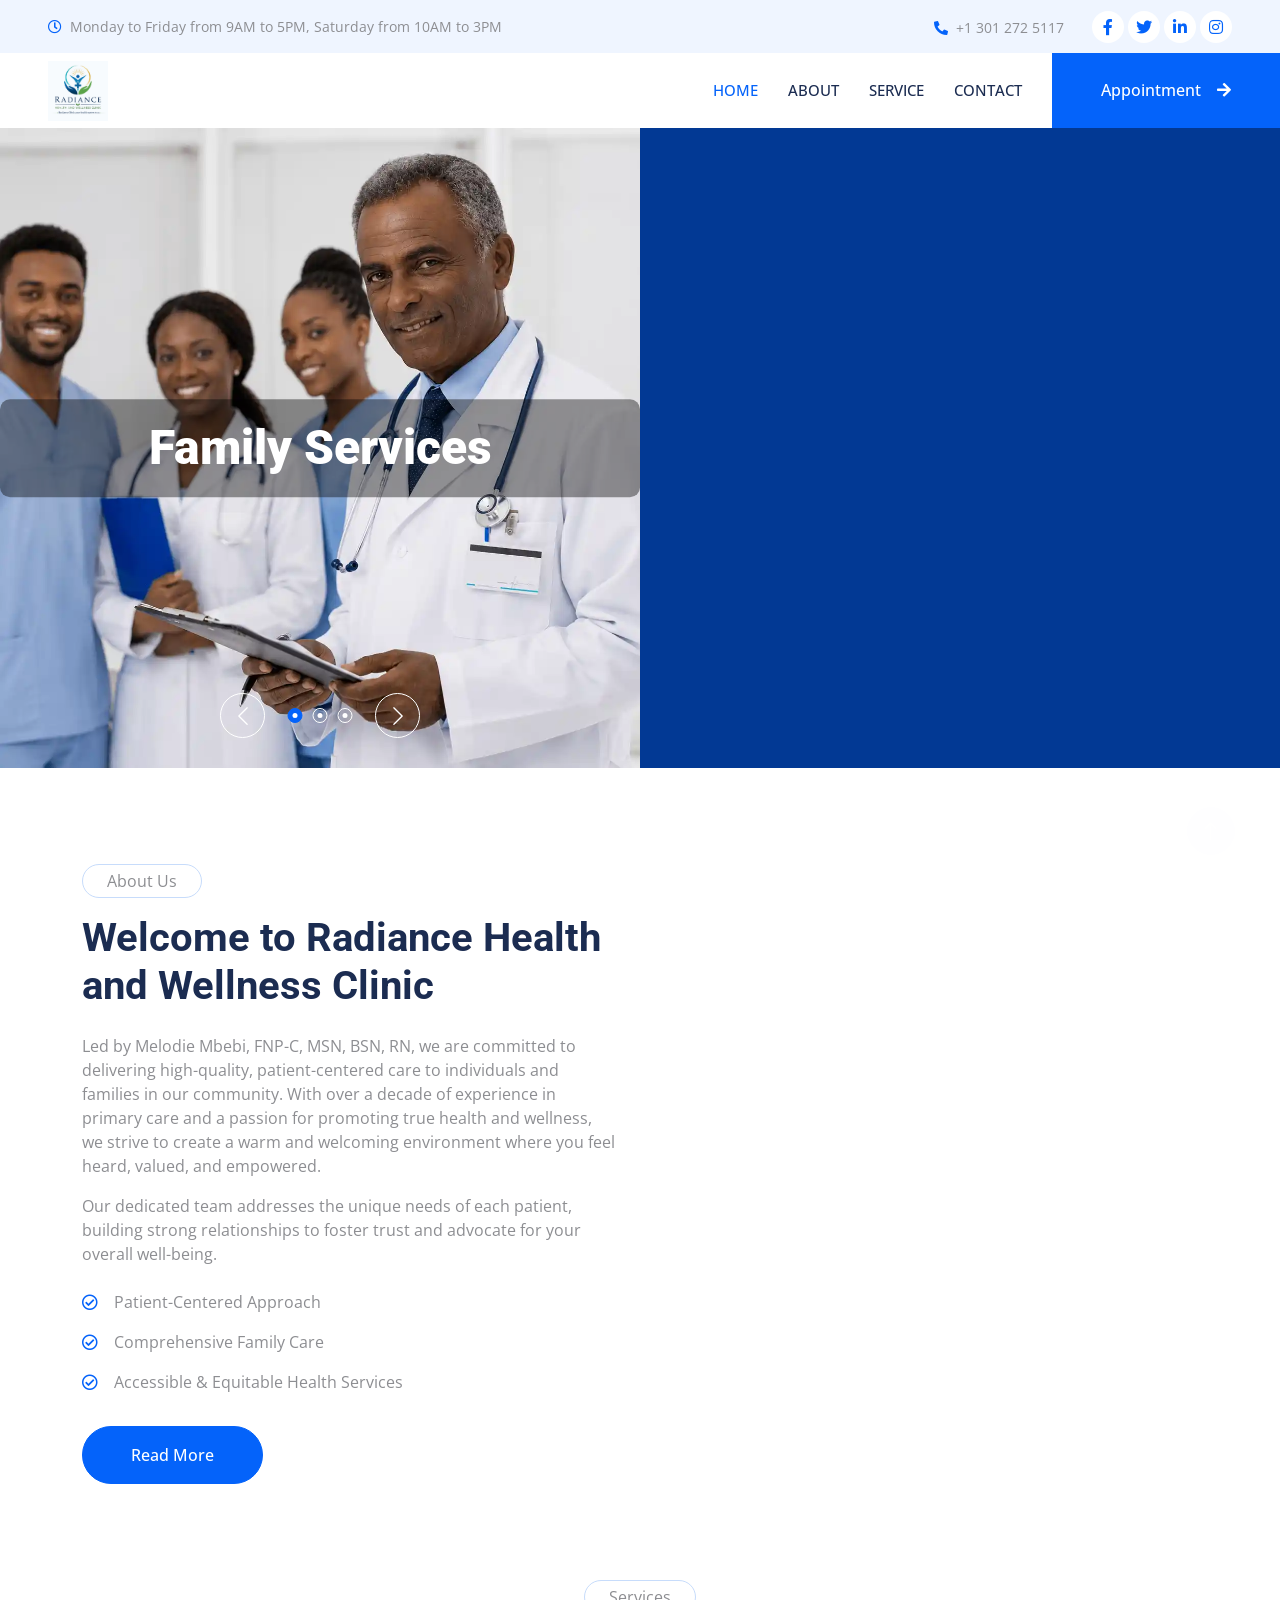
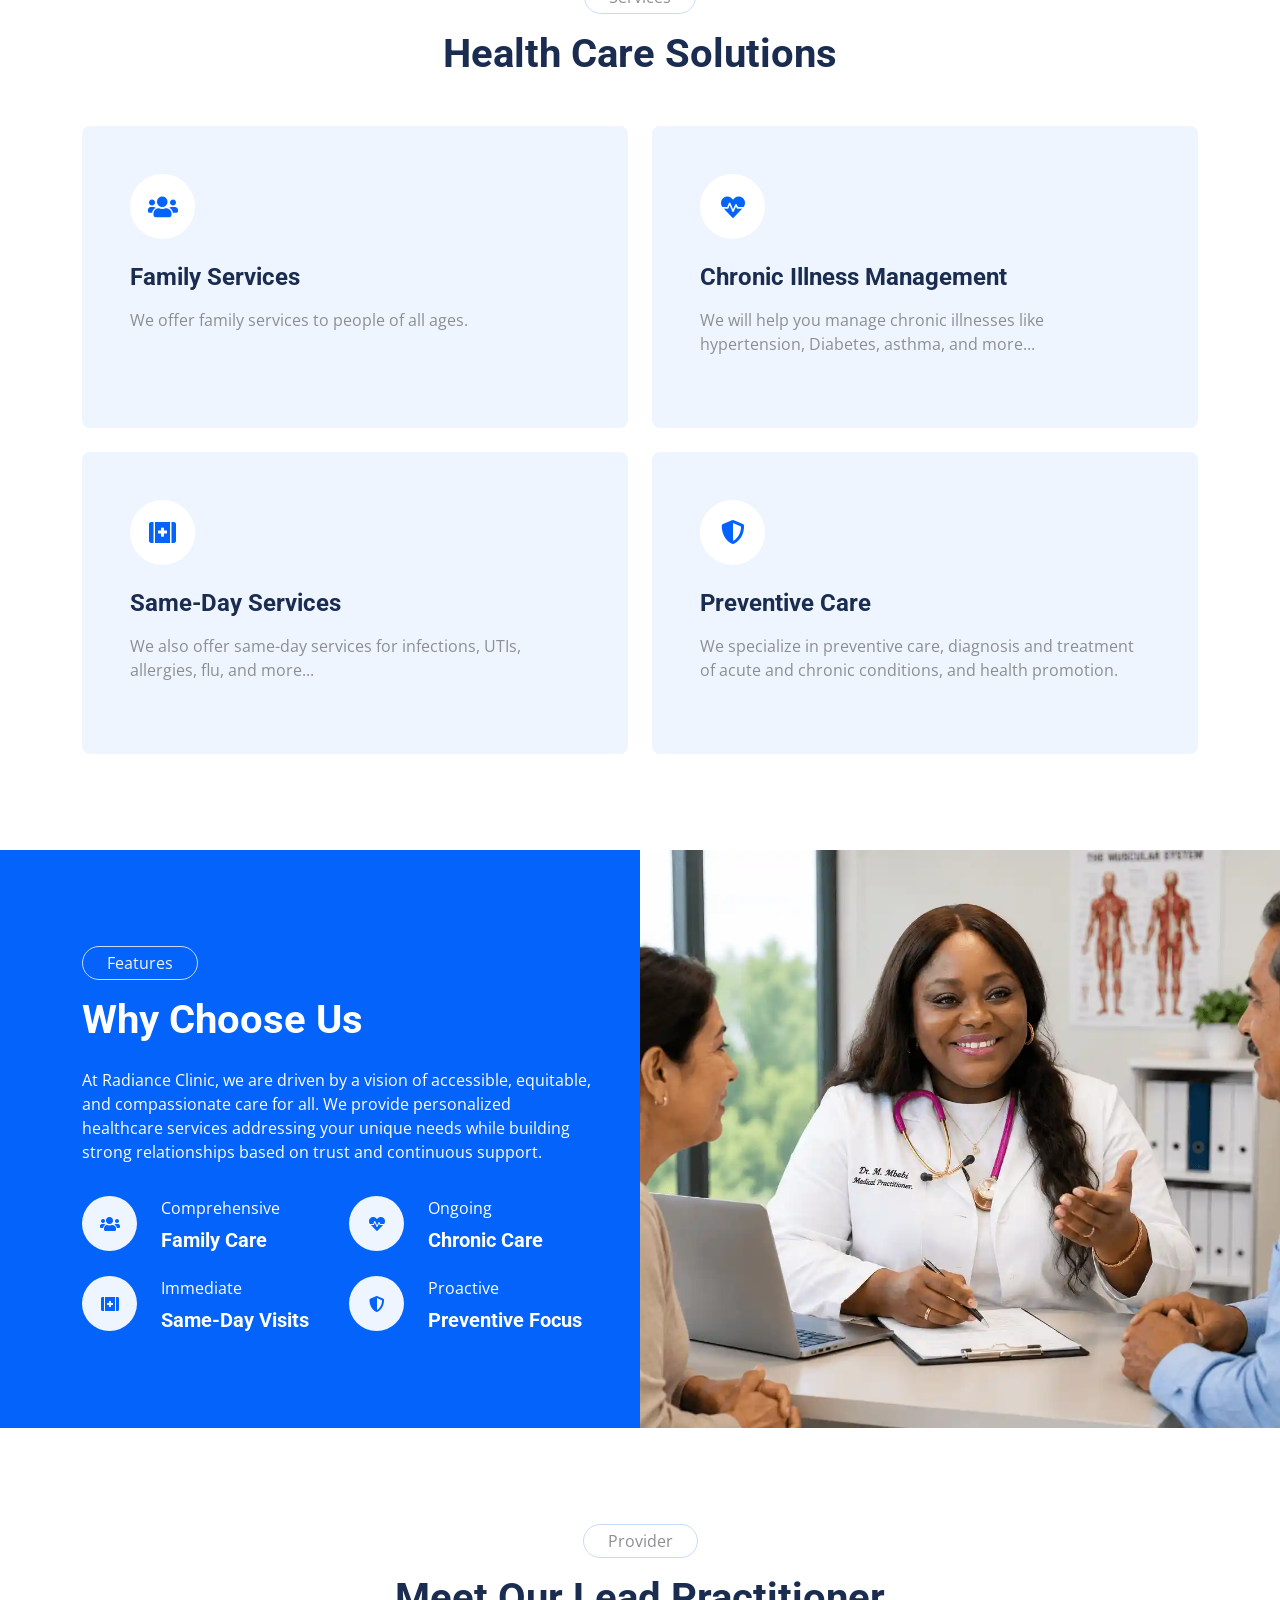
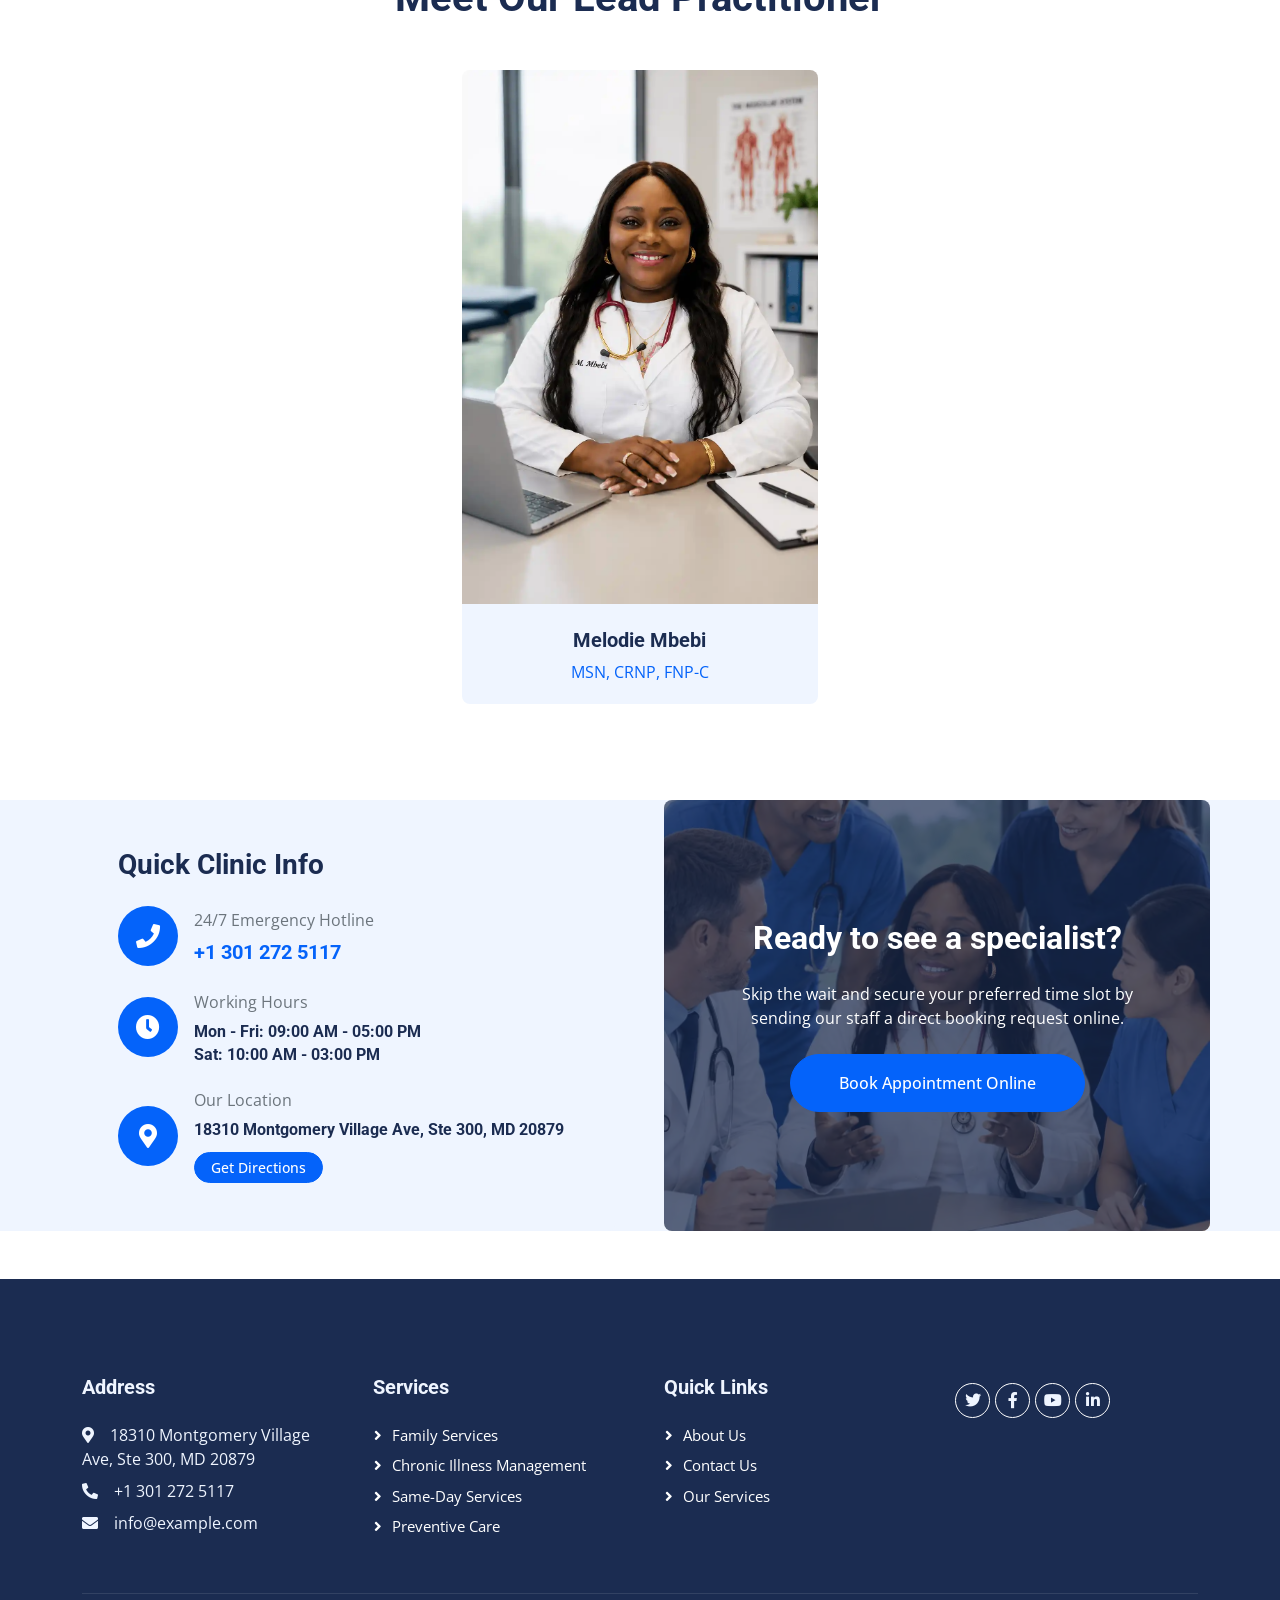
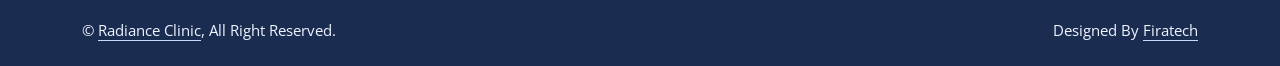
<file: index.html>
<!DOCTYPE html>
<html lang="en">

<head>
    <meta charset="utf-8">
    <title>Radiance Clinic</title>
    <meta content="width=device-width, initial-scale=1.0" name="viewport">
    <meta content="" name="keywords">
    <meta content="" name="description">

    <link href="img/logo.jpeg" rel="icon" type="image/png">
    <link href="img/logo.jpeg" rel="apple-touch-icon" type="image/jpeg">
    <link rel="icon" type="image/x-icon" href="img/logo.jpeg">

    <link rel="preconnect" href="https://fonts.googleapis.com">
    <link rel="preconnect" href="https://fonts.gstatic.com" crossorigin>
    <link href="https://fonts.googleapis.com/css2?family=Open+Sans:wght@400;500&family=Roboto:wght@500;700;900&display=swap" rel="stylesheet"> 

    <link href="https://cdnjs.cloudflare.com/ajax/libs/font-awesome/5.10.0/css/all.min.css" rel="stylesheet">
    <link href="https://cdn.jsdelivr.net/npm/bootstrap-icons@1.4.1/font/bootstrap-icons.css" rel="stylesheet">

    <link href="lib/animate/animate.min.css" rel="stylesheet">
    <link href="lib/owlcarousel/assets/owl.carousel.min.css" rel="stylesheet">
    <link href="lib/tempusdominus/css/tempusdominus-bootstrap-4.min.css" rel="stylesheet" />

    <link href="css/bootstrap.min.css" rel="stylesheet">

    <link href="css/style.css" rel="stylesheet">
</head>

<body>
    <div id="spinner" class="show bg-white position-fixed translate-middle w-100 vh-100 top-50 start-50 d-flex align-items-center justify-content-center">
        <div class="spinner-grow text-primary" style="width: 3rem; height: 3rem;" role="status">
            <span class="sr-only">Loading...</span>
        </div>
    </div>
    
    <div class="container-fluid bg-light p-0 wow fadeIn" data-wow-delay="0.1s">
        <div class="row gx-0 d-none d-lg-flex">
            <div class="col-lg-7 px-5 text-start">
                <div class="h-100 d-inline-flex align-items-center py-3">
                    <small class="far fa-clock text-primary me-2"></small>
                    <small>Monday to Friday from 9AM to 5PM, Saturday from 10AM to 3PM</small>
                </div>
            </div>
            <div class="col-lg-5 px-5 text-end">
                <div class="h-100 d-inline-flex align-items-center py-3 me-4">
                    <small class="fa fa-phone-alt text-primary me-2"></small>
                    <small>+1 301 272 5117</small>
                </div>
                <div class="h-100 d-inline-flex align-items-center">
                    <a class="btn btn-sm-square rounded-circle bg-white text-primary me-1" href=""><i class="fab fa-facebook-f"></i></a>
                    <a class="btn btn-sm-square rounded-circle bg-white text-primary me-1" href=""><i class="fab fa-twitter"></i></a>
                    <a class="btn btn-sm-square rounded-circle bg-white text-primary me-1" href=""><i class="fab fa-linkedin-in"></i></a>
                    <a class="btn btn-sm-square rounded-circle bg-white text-primary me-0" href=""><i class="fab fa-instagram"></i></a>
                </div>
            </div>
        </div>
    </div>

    <nav class="navbar navbar-expand-lg bg-white navbar-light sticky-top p-0 wow fadeIn" data-wow-delay="0.1s">
        <a href="index.html" class="navbar-brand d-flex align-items-center px-4 px-lg-5">
            <img src="img/logo.jpeg" alt="Radiance Clinic Logo" style="height: 60px; width: auto;">
        </a>
        <button type="button" class="navbar-toggler me-4" data-bs-toggle="collapse" data-bs-target="#navbarCollapse">
            <span class="navbar-toggler-icon"></span>
        </button>
        <div class="collapse navbar-collapse" id="navbarCollapse">
            <div class="navbar-nav ms-auto p-4 p-lg-0">
                <a href="index.html" class="nav-item nav-link active">Home</a>
                <a href="about.html" class="nav-item nav-link">About</a>
                <a href="service.html" class="nav-item nav-link">Service</a>
                <a href="contact.html" class="nav-item nav-link">Contact</a>
            </div>
            <a href="appointment.html" class="btn btn-primary rounded-0 py-4 px-lg-5 d-none d-lg-block">Appointment<i class="fa fa-arrow-right ms-3"></i></a>
        </div>
    </nav>

    <!-- Header Start -->
    <div class="container-fluid header p-0 mb-5" style="background-color: #023994;">
        <div class="row g-0 align-items-center flex-column-reverse flex-lg-row">
            
            <!-- LEFT COLUMN: The Carousel -->
            <div class="col-lg-6 wow fadeIn" data-wow-delay="0.1s">
                <div class="owl-carousel header-carousel">
                    <!-- Slide 1 -->
                    <div class="owl-carousel-item position-relative">
                        <img class="img-fluid w-100" src="img/carousel-1.webp" alt="Family Services">
                        <div class="position-absolute top-50 start-50 translate-middle text-center w-100 px-3" style="background: rgba(0, 0, 0, 0.4); padding: 20px; border-radius: 10px;">
                            <h2 class="display-1 text-white mb-0" style="font-size: 3rem;">Family Services</h2>
                        </div>
                    </div>
                    <!-- Slide 2 -->
                    <div class="owl-carousel-item position-relative">
                        <img class="img-fluid w-100" src="img/carousel-2.webp" alt="Chronic Illness Management">
                        <div class="position-absolute top-50 start-50 translate-middle text-center w-100 px-3" style="background: rgba(0, 0, 0, 0.4); padding: 20px; border-radius: 10px;">
                            <h2 class="display-1 text-white mb-0" style="font-size: 3rem;">Chronic Illness Management</h2>
                        </div>
                    </div>
                    <!-- Slide 3 -->
                    <div class="owl-carousel-item position-relative">
                        <img class="img-fluid w-100" src="img/carousel-3.webp" alt="Preventive Care">
                        <div class="position-absolute top-50 start-50 translate-middle text-center w-100 px-3" style="background: rgba(0, 0, 0, 0.4); padding: 20px; border-radius: 10px;">
                            <h2 class="display-1 text-white mb-0" style="font-size: 3rem;">Preventive Care</h2>
                        </div>
                    </div>
                </div>
            </div>

            <!-- RIGHT COLUMN: The Video Animation -->
            <div class="col-lg-6 wow fadeIn" data-wow-delay="0.5s">
                <div class="position-relative w-100 h-100 d-flex">
                    <video autoplay loop muted playsinline class="w-100" style="object-fit: cover; min-height: 500px; height: 100%;">
                        <source src="img/home.mp4" type="video/mp4">
                        Your browser does not support the video tag.
                    </video>
                </div>
            </div>

        </div>
    </div>
    <!-- Header End -->

    <div class="container-xxl py-5">
        <div class="container">
            <div class="row g-5">
                <div class="col-lg-6 wow fadeIn" data-wow-delay="0.5s">
                    <p class="d-inline-block border rounded-pill py-1 px-4">About Us</p>
                    <h1 class="mb-4">Welcome to Radiance Health and Wellness Clinic</h1>
                    <p>Led by Melodie Mbebi, FNP-C, MSN, BSN, RN, we are committed to delivering high-quality, patient-centered care to individuals and families in our community. With over a decade of experience in primary care and a passion for promoting true health and wellness, we strive to create a warm and welcoming environment where you feel heard, valued, and empowered.</p>
                    <p class="mb-4">Our dedicated team addresses the unique needs of each patient, building strong relationships to foster trust and advocate for your overall well-being.</p>
                    <p><i class="far fa-check-circle text-primary me-3"></i>Patient-Centered Approach</p>
                    <p><i class="far fa-check-circle text-primary me-3"></i>Comprehensive Family Care</p>
                    <p><i class="far fa-check-circle text-primary me-3"></i>Accessible & Equitable Health Services</p>
                    <a class="btn btn-primary rounded-pill py-3 px-5 mt-3" href="about.html">Read More</a>
                </div>
            </div>
        </div>
    </div>
    <div class="container-xxl py-5">
        <div class="container">
            <div class="text-center mx-auto mb-5 wow fadeInUp" data-wow-delay="0.1s" style="max-width: 600px;">
                <p class="d-inline-block border rounded-pill py-1 px-4">Services</p>
                <h1>Health Care Solutions</h1>
            </div>
            <div class="row g-4">
                <div class="col-lg-6 col-md-6 wow fadeInUp" data-wow-delay="0.1s">
                    <div class="service-item bg-light rounded h-100 p-5">
                        <div class="d-inline-flex align-items-center justify-content-center bg-white rounded-circle mb-4" style="width: 65px; height: 65px;">
                            <i class="fa fa-users text-primary fs-4"></i>
                        </div>
                        <h4 class="mb-3">Family Services</h4>
                        <p class="mb-4">We offer family services to people of all ages.</p>
                    </div>
                </div>
                <div class="col-lg-6 col-md-6 wow fadeInUp" data-wow-delay="0.3s">
                    <div class="service-item bg-light rounded h-100 p-5">
                        <div class="d-inline-flex align-items-center justify-content-center bg-white rounded-circle mb-4" style="width: 65px; height: 65px;">
                            <i class="fa fa-heartbeat text-primary fs-4"></i>
                        </div>
                        <h4 class="mb-3">Chronic Illness Management</h4>
                        <p class="mb-4">We will help you manage chronic illnesses like hypertension, Diabetes, asthma, and more...</p>
                    </div>
                </div>
                <div class="col-lg-6 col-md-6 wow fadeInUp" data-wow-delay="0.5s">
                    <div class="service-item bg-light rounded h-100 p-5">
                        <div class="d-inline-flex align-items-center justify-content-center bg-white rounded-circle mb-4" style="width: 65px; height: 65px;">
                            <i class="fa fa-first-aid text-primary fs-4"></i>
                        </div>
                        <h4 class="mb-3">Same-Day Services</h4>
                        <p class="mb-4">We also offer same-day services for infections, UTIs, allergies, flu, and more...</p>
                    </div>
                </div>
                <div class="col-lg-6 col-md-6 wow fadeInUp" data-wow-delay="0.1s">
                    <div class="service-item bg-light rounded h-100 p-5">
                        <div class="d-inline-flex align-items-center justify-content-center bg-white rounded-circle mb-4" style="width: 65px; height: 65px;">
                            <i class="fa fa-shield-alt text-primary fs-4"></i>
                        </div>
                        <h4 class="mb-3">Preventive Care</h4>
                        <p class="mb-4">We specialize in preventive care, diagnosis and treatment of acute and chronic conditions, and health promotion.</p>
                    </div>
                </div>
            </div>
        </div>
    </div>
    <div class="container-fluid bg-primary overflow-hidden my-5 px-lg-0">
        <div class="container feature px-lg-0">
            <div class="row g-0 mx-lg-0">
                <div class="col-lg-6 feature-text py-5 wow fadeIn" data-wow-delay="0.1s">
                    <div class="p-lg-5 ps-lg-0">
                        <p class="d-inline-block border rounded-pill text-light py-1 px-4">Features</p>
                        <h1 class="text-white mb-4">Why Choose Us</h1>
                        <p class="text-white mb-4 pb-2">At Radiance Clinic, we are driven by a vision of accessible, equitable, and compassionate care for all. We provide personalized healthcare services addressing your unique needs while building strong relationships based on trust and continuous support.</p>
                        <div class="row g-4">
                            <div class="col-6">
                                <div class="d-flex align-items-center">
                                    <div class="d-flex flex-shrink-0 align-items-center justify-content-center rounded-circle bg-light" style="width: 55px; height: 55px;">
                                        <i class="fa fa-users text-primary"></i>
                                    </div>
                                    <div class="ms-4">
                                        <p class="text-white mb-2">Comprehensive</p>
                                        <h5 class="text-white mb-0">Family Care</h5>
                                    </div>
                                </div>
                            </div>
                            <div class="col-6">
                                <div class="d-flex align-items-center">
                                    <div class="d-flex flex-shrink-0 align-items-center justify-content-center rounded-circle bg-light" style="width: 55px; height: 55px;">
                                        <i class="fa fa-heartbeat text-primary"></i>
                                    </div>
                                    <div class="ms-4">
                                        <p class="text-white mb-2">Ongoing</p>
                                        <h5 class="text-white mb-0">Chronic Care</h5>
                                    </div>
                                </div>
                            </div>
                            <div class="col-6">
                                <div class="d-flex align-items-center">
                                    <div class="d-flex flex-shrink-0 align-items-center justify-content-center rounded-circle bg-light" style="width: 55px; height: 55px;">
                                        <i class="fa fa-first-aid text-primary"></i>
                                    </div>
                                    <div class="ms-4">
                                        <p class="text-white mb-2">Immediate</p>
                                        <h5 class="text-white mb-0">Same-Day Visits</h5>
                                    </div>
                                </div>
                            </div>
                            <div class="col-6">
                                <div class="d-flex align-items-center">
                                    <div class="d-flex flex-shrink-0 align-items-center justify-content-center rounded-circle bg-light" style="width: 55px; height: 55px;">
                                        <i class="fa fa-shield-alt text-primary"></i>
                                    </div>
                                    <div class="ms-4">
                                        <p class="text-white mb-2">Proactive</p>
                                        <h5 class="text-white mb-0">Preventive Focus</h5>
                                    </div>
                                </div>
                            </div>
                        </div>
                    </div>
                </div>
                <div class="col-lg-6 pe-lg-0 wow fadeIn" data-wow-delay="0.5s" style="min-height: 400px;">
                    <div class="position-relative h-100">
                        <img class="position-absolute img-fluid w-100 h-100" src="img/feature.webp" style="object-fit: cover;" alt="Healthcare Professionals">
                    </div>
                </div>
            </div>
        </div>
    </div>
    <div class="container-xxl py-5">
        <div class="container">
            <div class="text-center mx-auto mb-5 wow fadeInUp" data-wow-delay="0.1s" style="max-width: 600px;">
                <p class="d-inline-block border rounded-pill py-1 px-4">Provider</p>
                <h1>Meet Our Lead Practitioner</h1>
            </div>
            <div class="row g-4 justify-content-center">
                <div class="col-lg-4 col-md-6 wow fadeInUp" data-wow-delay="0.1s">
                    <div class="team-item position-relative rounded overflow-hidden">
                        <div class="overflow-hidden">
                            <img class="img-fluid w-100" src="img/melod.webp" alt="Melodie Mbebi">
                        </div>
                        <div class="team-text bg-light text-center p-4">
                            <h5>Melodie Mbebi</h5>
                            <p class="text-primary">MSN, CRNP, FNP-C</p>
                            <div class="team-social text-center">
                                <a class="btn btn-square" href=""><i class="fab fa-facebook-f"></i></a>
                                <a class="btn btn-square" href=""><i class="fab fa-twitter"></i></a>
                                <a class="btn btn-square" href=""><i class="fab fa-linkedin-in"></i></a>
                            </div>
                        </div>
                    </div>
                </div>
            </div>
        </div>
    </div>
    
    <div class="container-fluid bg-light overflow-hidden my-5 px-lg-0">
        <div class="container px-lg-0">
            <div class="row g-5 mx-lg-0">
                <!-- LEFT SIDE: Quick Clinic Info -->
                <div class="col-lg-6 ps-lg-0 wow fadeIn" data-wow-delay="0.1s">
                    <div class="bg-light rounded p-5 h-100 d-flex flex-column justify-content-center">
                        <h3 class="mb-4">Quick Clinic Info</h3>
                        
                        <!-- Emergency Contact -->
                        <div class="d-flex align-items-center mb-4">
                            <div class="bg-primary rounded-circle d-flex align-items-center justify-content-center" style="width: 60px; height: 60px;">
                                <i class="fa fa-phone fs-4 text-white"></i>
                            </div>
                            <div class="ms-3">
                                <p class="mb-2 text-muted">24/7 Emergency Hotline</p>
                                <h5 class="mb-0 text-primary">+1 301 272 5117</h5>
                            </div>
                        </div>

                        <!-- Working Hours -->
                        <div class="d-flex align-items-center mb-4">
                            <div class="bg-primary rounded-circle d-flex align-items-center justify-content-center" style="width: 60px; height: 60px;">
                                <i class="fa fa-clock fs-4 text-white"></i>
                            </div>
                            <div class="ms-3">
                                <p class="mb-2 text-muted">Working Hours</p>
                                <h6 class="mb-1">Mon - Fri: 09:00 AM - 05:00 PM</h6>
                                <h6 class="mb-0">Sat: 10:00 AM - 03:00 PM</h6>
                            </div>
                        </div>

                        <!-- Location & Directions -->
                        <div class="d-flex align-items-center">
                            <div class="bg-primary rounded-circle d-flex align-items-center justify-content-center" style="width: 60px; height: 60px;">
                                <i class="fa fa-map-marker-alt fs-4 text-white"></i>
                            </div>
                            <div class="ms-3">
                                <p class="mb-2 text-muted">Our Location</p>
                                <h6 class="mb-2">18310 Montgomery Village Ave, Ste 300, MD 20879</h6>
                                <a href="https://www.google.com/maps/dir/?api=1&destination=18310+Montgomery+Village+Ave,+Ste+300,+MD+20879" target="_blank" class="btn btn-sm btn-primary rounded-pill px-3 mt-1">Get Directions</a>
                            </div>
                        </div>
                    </div>
                </div>

                <!-- RIGHT SIDE: Book Online Banner -->
                <div class="col-lg-6 pe-lg-0 wow fadeIn" data-wow-delay="0.5s" style="min-height: 400px;">
                    <div class="position-relative h-100 rounded overflow-hidden m-5 m-lg-0">
                        <!-- Background Image -->
                        <img class="position-absolute w-100 h-100" src="img/about-1.webp" style="object-fit: cover;" alt="Book Appointment">
                        
                        <!-- Dark Overlay for Text Readability -->
                        <div class="position-absolute w-100 h-100 bg-dark" style="opacity: 0.7;"></div>
                        
                        <!-- Content -->
                        <div class="position-relative d-flex flex-column justify-content-center align-items-center text-center h-100 p-5">
                            <h2 class="text-white mb-4">Ready to see a specialist?</h2>
                            <p class="text-white mb-4">Skip the wait and secure your preferred time slot by sending our staff a direct booking request online.</p>
                            <a href="appointment.html" class="btn btn-primary rounded-pill py-3 px-5">Book Appointment Online</a>
                        </div>
                    </div>
                </div>
            </div>
        </div>
    </div>

    <div class="container-fluid bg-dark text-light footer mt-5 pt-5 wow fadeIn" data-wow-delay="0.1s">
        <div class="container py-5">
            <div class="row g-5">
                <div class="col-lg-3 col-md-6">
                    <h5 class="text-light mb-4">Address</h5>
                    <p class="mb-2"><i class="fa fa-map-marker-alt me-3"></i>18310 Montgomery Village Ave, Ste 300, MD 20879</p>
                    <p class="mb-2"><i class="fa fa-phone-alt me-3"></i>+1 301 272 5117</p>
                    <p class="mb-2"><i class="fa fa-envelope me-3"></i>info@example.com</p>
                    
                </div>
                <div class="col-lg-3 col-md-6">
                    <h5 class="text-light mb-4">Services</h5>
                    <a class="btn btn-link" href="service.html">Family Services</a>
                    <a class="btn btn-link" href="service.html">Chronic Illness Management</a>
                    <a class="btn btn-link" href="service.html">Same-Day Services</a>
                    <a class="btn btn-link" href="service.html">Preventive Care</a>
                </div>
                <div class="col-lg-3 col-md-6">
                    <h5 class="text-light mb-4">Quick Links</h5>
                    <a class="btn btn-link" href="about.html">About Us</a>
                    <a class="btn btn-link" href="contact.html">Contact Us</a>
                    <a class="btn btn-link" href="service.html">Our Services</a>
                </div>
                <div class="col-lg-3 col-md-6">
                    <div class="d-flex pt-2">
                        <a class="btn btn-outline-light btn-social rounded-circle" href=""><i class="fab fa-twitter"></i></a>
                        <a class="btn btn-outline-light btn-social rounded-circle" href=""><i class="fab fa-facebook-f"></i></a>
                        <a class="btn btn-outline-light btn-social rounded-circle" href=""><i class="fab fa-youtube"></i></a>
                        <a class="btn btn-outline-light btn-social rounded-circle" href=""><i class="fab fa-linkedin-in"></i></a>
                    </div>
                </div>
            </div>
        </div>
        <div class="container">
            <div class="copyright">
                <div class="row">
                    <div class="col-md-6 text-center text-md-start mb-3 mb-md-0">
                        &copy; <a class="border-bottom" href="#">Radiance Clinic</a>, All Right Reserved.
                    </div>
                    <div class="col-md-6 text-center text-md-end">
                        Designed By <a class="border-bottom" href="https://firatech.africa">Firatech</a>
                    </div>
                </div>
            </div>
        </div>
    </div>
    <a href="#" class="btn btn-lg btn-primary btn-lg-square rounded-circle back-to-top"><i class="bi bi-arrow-up"></i></a>


    <script src="https://code.jquery.com/jquery-3.4.1.min.js"></script>
    <script src="https://cdn.jsdelivr.net/npm/bootstrap@5.0.0/dist/js/bootstrap.bundle.min.js"></script>
    <script src="lib/wow/wow.min.js"></script>
    <script src="lib/easing/easing.min.js"></script>
    <script src="lib/waypoints/waypoints.min.js"></script>
    <script src="lib/counterup/counterup.min.js"></script>
    <script src="lib/owlcarousel/owl.carousel.min.js"></script>
    <script src="lib/tempusdominus/js/moment.min.js"></script>
    <script src="lib/tempusdominus/js/moment-timezone.min.js"></script>
    <script src="lib/tempusdominus/js/tempusdominus-bootstrap-4.min.js"></script>

    <script src="js/main.js"></script>
</body>

</html>
</file>
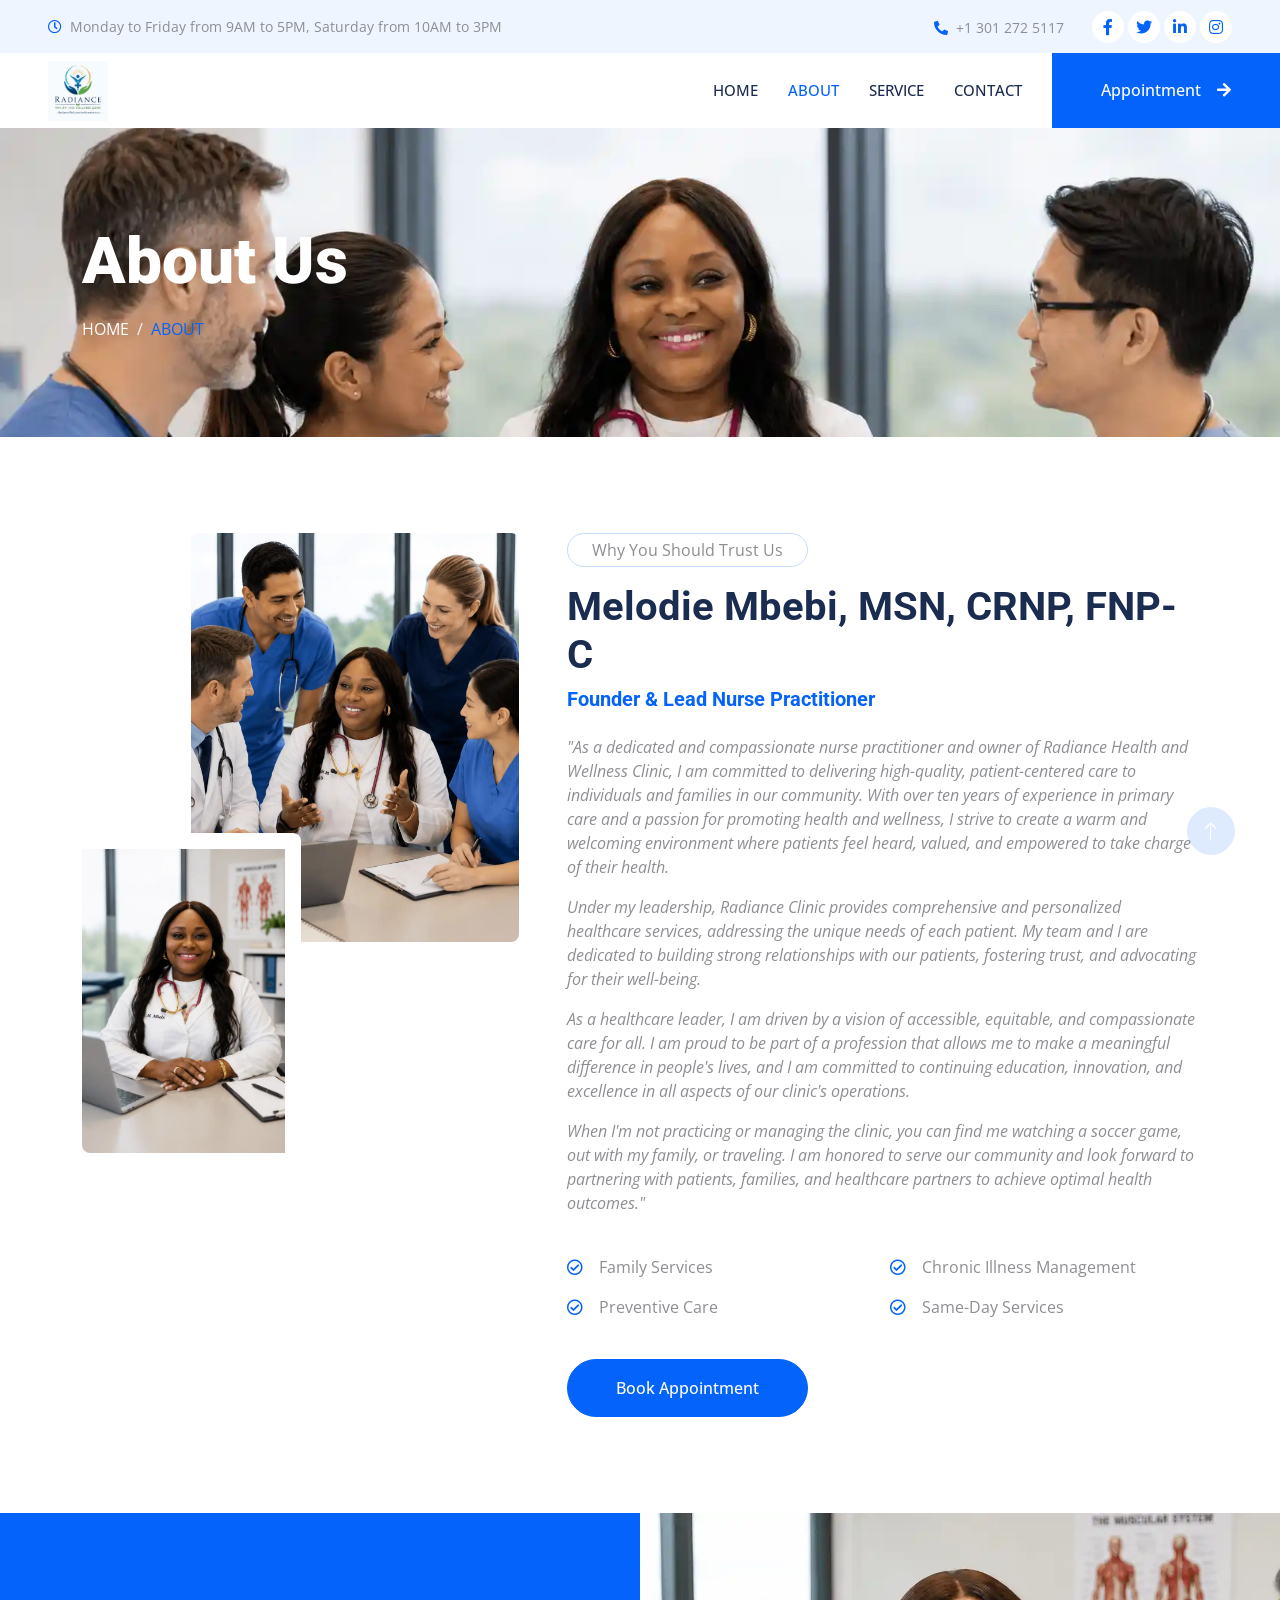
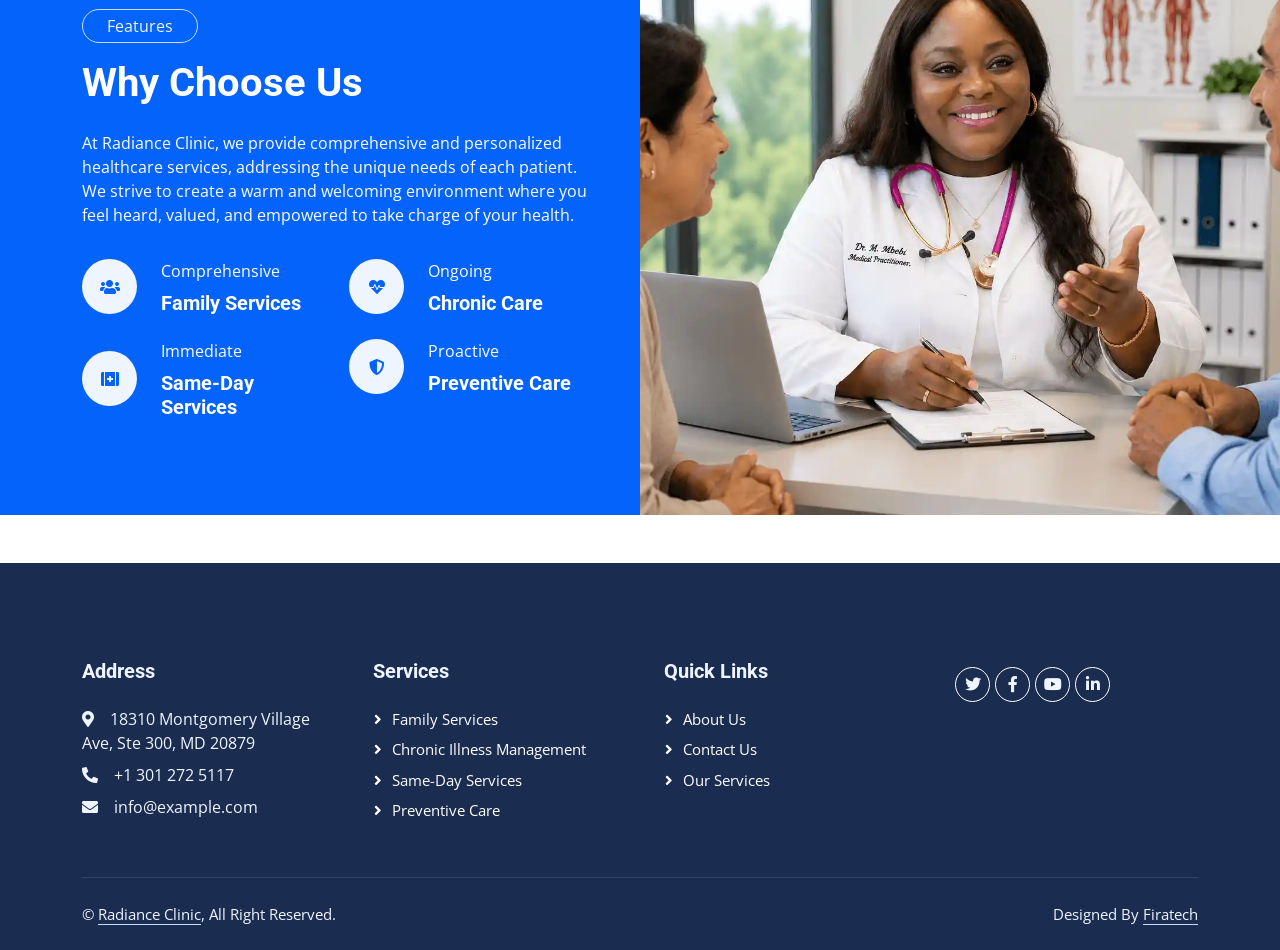
<file: about.html>
<!DOCTYPE html>
<html lang="en">

<head>
    <meta charset="utf-8">
    <title>About Us | Radiance Clinic</title>
    <meta content="width=device-width, initial-scale=1.0" name="viewport">
    <meta content="" name="keywords">
    <meta content="" name="description">

    <link href="img/logo.jpeg" rel="icon" type="image/jpeg">
    <link href="img/logo.jpeg" rel="apple-touch-icon" type="image/jpeg">
    <link rel="icon" type="image/x-icon" href="img/logo.jpeg">

    <link rel="preconnect" href="https://fonts.googleapis.com">
    <link rel="preconnect" href="https://fonts.gstatic.com" crossorigin>
    <link href="https://fonts.googleapis.com/css2?family=Open+Sans:wght@400;500&family=Roboto:wght@500;700;900&display=swap" rel="stylesheet"> 

    <link href="https://cdnjs.cloudflare.com/ajax/libs/font-awesome/5.10.0/css/all.min.css" rel="stylesheet">
    <link href="https://cdn.jsdelivr.net/npm/bootstrap-icons@1.4.1/font/bootstrap-icons.css" rel="stylesheet">

    <link href="lib/animate/animate.min.css" rel="stylesheet">
    <link href="lib/owlcarousel/assets/owl.carousel.min.css" rel="stylesheet">
    <link href="lib/tempusdominus/css/tempusdominus-bootstrap-4.min.css" rel="stylesheet" />

    <link href="css/bootstrap.min.css" rel="stylesheet">

    <link href="css/style.css" rel="stylesheet">
</head>

<body>
    <div id="spinner" class="show bg-white position-fixed translate-middle w-100 vh-100 top-50 start-50 d-flex align-items-center justify-content-center">
        <div class="spinner-grow text-primary" style="width: 3rem; height: 3rem;" role="status">
            <span class="sr-only">Loading...</span>
        </div>
    </div>
    <div class="container-fluid bg-light p-0 wow fadeIn" data-wow-delay="0.1s">
        <div class="row gx-0 d-none d-lg-flex">
            <div class="col-lg-7 px-5 text-start">
                <div class="h-100 d-inline-flex align-items-center py-3">
                    <small class="far fa-clock text-primary me-2"></small>
                    <small>Monday to Friday from 9AM to 5PM, Saturday from 10AM to 3PM</small>
                </div>
            </div>
            <div class="col-lg-5 px-5 text-end">
                <div class="h-100 d-inline-flex align-items-center py-3 me-4">
                    <small class="fa fa-phone-alt text-primary me-2"></small>
                    <small>+1 301 272 5117</small>
                </div>
                <div class="h-100 d-inline-flex align-items-center">
                    <a class="btn btn-sm-square rounded-circle bg-white text-primary me-1" href=""><i class="fab fa-facebook-f"></i></a>
                    <a class="btn btn-sm-square rounded-circle bg-white text-primary me-1" href=""><i class="fab fa-twitter"></i></a>
                    <a class="btn btn-sm-square rounded-circle bg-white text-primary me-1" href=""><i class="fab fa-linkedin-in"></i></a>
                    <a class="btn btn-sm-square rounded-circle bg-white text-primary me-0" href=""><i class="fab fa-instagram"></i></a>
                </div>
            </div>
        </div>
    </div>
    <nav class="navbar navbar-expand-lg bg-white navbar-light sticky-top p-0 wow fadeIn" data-wow-delay="0.1s">
        <a href="index.html" class="navbar-brand d-flex align-items-center px-4 px-lg-5">
            <img src="img/logo.jpeg" alt="Radiance Clinic Logo" style="height: 60px; width: auto;">
        </a>
        <button type="button" class="navbar-toggler me-4" data-bs-toggle="collapse" data-bs-target="#navbarCollapse">
            <span class="navbar-toggler-icon"></span>
        </button>
        <div class="collapse navbar-collapse" id="navbarCollapse">
            <div class="navbar-nav ms-auto p-4 p-lg-0">
                <a href="index.html" class="nav-item nav-link">Home</a>
                <a href="about.html" class="nav-item nav-link active">About</a>
                <a href="service.html" class="nav-item nav-link">Service</a>
                <a href="contact.html" class="nav-item nav-link">Contact</a>
            </div>
            <a href="appointment.html" class="btn btn-primary rounded-0 py-4 px-lg-5 d-none d-lg-block">Appointment<i class="fa fa-arrow-right ms-3"></i></a>
        </div>
    </nav>
    <div class="container-fluid page-header py-5 mb-5 wow fadeIn" data-wow-delay="0.1s">
        <div class="container py-5">
            <h1 class="display-3 text-white mb-3 animated slideInDown">About Us</h1>
            <nav aria-label="breadcrumb animated slideInDown">
                <ol class="breadcrumb text-uppercase mb-0">
                    <li class="breadcrumb-item"><a class="text-white" href="index.html">Home</a></li>
                    <li class="breadcrumb-item text-primary active" aria-current="page">About</li>
                </ol>
            </nav>
        </div>
    </div>
    <div class="container-xxl py-5">
        <div class="container">
            <div class="row g-5">
                <div class="col-lg-5 wow fadeIn" data-wow-delay="0.1s">
                    <div class="d-flex flex-column">
                        <img class="img-fluid rounded w-75 align-self-end" src="img/about-1.webp" alt="">
                        <img class="img-fluid rounded w-50 bg-white pt-3 pe-3" src="img/melodie.webp" alt="" style="margin-top: -25%;">
                    </div>
                </div>
                <div class="col-lg-7 wow fadeIn" data-wow-delay="0.5s">
                    <p class="d-inline-block border rounded-pill py-1 px-4">Why You Should Trust Us</p>
                    <h1 class="mb-2">Melodie Mbebi, MSN, CRNP, FNP-C</h1>
                    <h5 class="text-primary mb-4">Founder & Lead Nurse Practitioner</h5>
                    
                    <p class="mb-3 fst-italic">"As a dedicated and compassionate nurse practitioner and owner of Radiance Health and Wellness Clinic, I am committed to delivering high-quality, patient-centered care to individuals and families in our community. With over ten years of experience in primary care and a passion for promoting health and wellness, I strive to create a warm and welcoming environment where patients feel heard, valued, and empowered to take charge of their health.</p>
                    
                    <p class="mb-3 fst-italic">Under my leadership, Radiance Clinic provides comprehensive and personalized healthcare services, addressing the unique needs of each patient. My team and I are dedicated to building strong relationships with our patients, fostering trust, and advocating for their well-being.</p>
                    
                    <p class="mb-3 fst-italic">As a healthcare leader, I am driven by a vision of accessible, equitable, and compassionate care for all. I am proud to be part of a profession that allows me to make a meaningful difference in people's lives, and I am committed to continuing education, innovation, and excellence in all aspects of our clinic's operations.</p>
                    
                    <p class="mb-4 fst-italic">When I'm not practicing or managing the clinic, you can find me watching a soccer game, out with my family, or traveling. I am honored to serve our community and look forward to partnering with patients, families, and healthcare partners to achieve optimal health outcomes."</p>

                    <div class="row g-3 pt-3 mb-4">
                        <div class="col-sm-6">
                            <p><i class="far fa-check-circle text-primary me-3"></i>Family Services</p>
                            <p><i class="far fa-check-circle text-primary me-3"></i>Preventive Care</p>
                        </div>
                        <div class="col-sm-6">
                            <p><i class="far fa-check-circle text-primary me-3"></i>Chronic Illness Management</p>
                            <p><i class="far fa-check-circle text-primary me-3"></i>Same-Day Services</p>
                        </div>
                    </div>
                    <a class="btn btn-primary rounded-pill py-3 px-5" href="appointment.html">Book Appointment</a>
                </div>
            </div>
        </div>
    </div>
    <div class="container-fluid bg-primary overflow-hidden my-5 px-lg-0">
        <div class="container feature px-lg-0">
            <div class="row g-0 mx-lg-0">
                <div class="col-lg-6 feature-text py-5 wow fadeIn" data-wow-delay="0.1s">
                    <div class="p-lg-5 ps-lg-0">
                        <p class="d-inline-block border rounded-pill text-light py-1 px-4">Features</p>
                        <h1 class="text-white mb-4">Why Choose Us</h1>
                        <p class="text-white mb-4 pb-2">At Radiance Clinic, we provide comprehensive and personalized healthcare services, addressing the unique needs of each patient. We strive to create a warm and welcoming environment where you feel heard, valued, and empowered to take charge of your health.</p>
                        <div class="row g-4">
                            <div class="col-6">
                                <div class="d-flex align-items-center">
                                    <div class="d-flex flex-shrink-0 align-items-center justify-content-center rounded-circle bg-light" style="width: 55px; height: 55px;">
                                        <i class="fa fa-users text-primary"></i>
                                    </div>
                                    <div class="ms-4">
                                        <p class="text-white mb-2">Comprehensive</p>
                                        <h5 class="text-white mb-0">Family Services</h5>
                                    </div>
                                </div>
                            </div>
                            <div class="col-6">
                                <div class="d-flex align-items-center">
                                    <div class="d-flex flex-shrink-0 align-items-center justify-content-center rounded-circle bg-light" style="width: 55px; height: 55px;">
                                        <i class="fa fa-heartbeat text-primary"></i>
                                    </div>
                                    <div class="ms-4">
                                        <p class="text-white mb-2">Ongoing</p>
                                        <h5 class="text-white mb-0">Chronic Care</h5>
                                    </div>
                                </div>
                            </div>
                            <div class="col-6">
                                <div class="d-flex align-items-center">
                                    <div class="d-flex flex-shrink-0 align-items-center justify-content-center rounded-circle bg-light" style="width: 55px; height: 55px;">
                                        <i class="fa fa-first-aid text-primary"></i>
                                    </div>
                                    <div class="ms-4">
                                        <p class="text-white mb-2">Immediate</p>
                                        <h5 class="text-white mb-0">Same-Day Services</h5>
                                    </div>
                                </div>
                            </div>
                            <div class="col-6">
                                <div class="d-flex align-items-center">
                                    <div class="d-flex flex-shrink-0 align-items-center justify-content-center rounded-circle bg-light" style="width: 55px; height: 55px;">
                                        <i class="fa fa-shield-alt text-primary"></i>
                                    </div>
                                    <div class="ms-4">
                                        <p class="text-white mb-2">Proactive</p>
                                        <h5 class="text-white mb-0">Preventive Care</h5>
                                    </div>
                                </div>
                            </div>
                        </div>
                    </div>
                </div>
                <div class="col-lg-6 pe-lg-0 wow fadeIn" data-wow-delay="0.5s" style="min-height: 400px;">
                    <div class="position-relative h-100">
                        <img class="position-absolute img-fluid w-100 h-100" src="img/feature.webp" style="object-fit: cover;" alt="">
                    </div>
                </div>
            </div>
        </div>
    </div>
    <div class="container-fluid bg-dark text-light footer mt-5 pt-5 wow fadeIn" data-wow-delay="0.1s">
        <div class="container py-5">
            <div class="row g-5">
                <div class="col-lg-3 col-md-6">
                    <h5 class="text-light mb-4">Address</h5>
                    <p class="mb-2"><i class="fa fa-map-marker-alt me-3"></i>18310 Montgomery Village Ave, Ste 300, MD 20879</p>
                    <p class="mb-2"><i class="fa fa-phone-alt me-3"></i>+1 301 272 5117</p>
                    <p class="mb-2"><i class="fa fa-envelope me-3"></i>info@example.com</p>
                    
                </div>
                <div class="col-lg-3 col-md-6">
                    <h5 class="text-light mb-4">Services</h5>
                    <a class="btn btn-link" href="service.html">Family Services</a>
                    <a class="btn btn-link" href="service.html">Chronic Illness Management</a>
                    <a class="btn btn-link" href="service.html">Same-Day Services</a>
                    <a class="btn btn-link" href="service.html">Preventive Care</a>
                </div>
                <div class="col-lg-3 col-md-6">
                    <h5 class="text-light mb-4">Quick Links</h5>
                    <a class="btn btn-link" href="about.html">About Us</a>
                    <a class="btn btn-link" href="contact.html">Contact Us</a>
                    <a class="btn btn-link" href="service.html">Our Services</a>
                </div>
                <div class="col-lg-3 col-md-6">
                    <div class="d-flex pt-2">
                        <a class="btn btn-outline-light btn-social rounded-circle" href=""><i class="fab fa-twitter"></i></a>
                        <a class="btn btn-outline-light btn-social rounded-circle" href=""><i class="fab fa-facebook-f"></i></a>
                        <a class="btn btn-outline-light btn-social rounded-circle" href=""><i class="fab fa-youtube"></i></a>
                        <a class="btn btn-outline-light btn-social rounded-circle" href=""><i class="fab fa-linkedin-in"></i></a>
                    </div>
                </div>
            </div>
        </div>
        <div class="container">
            <div class="copyright">
                <div class="row">
                    <div class="col-md-6 text-center text-md-start mb-3 mb-md-0">
                        &copy; <a class="border-bottom" href="#">Radiance Clinic</a>, All Right Reserved.
                    </div>
                    <div class="col-md-6 text-center text-md-end">
                        Designed By <a class="border-bottom" href="https://firatech.africa">Firatech</a>
                    </div>
                </div>
            </div>
        </div>
    </div>
    <a href="#" class="btn btn-lg btn-primary btn-lg-square rounded-circle back-to-top"><i class="bi bi-arrow-up"></i></a>


    <script src="https://code.jquery.com/jquery-3.4.1.min.js"></script>
    <script src="https://cdn.jsdelivr.net/npm/bootstrap@5.0.0/dist/js/bootstrap.bundle.min.js"></script>
    <script src="lib/wow/wow.min.js"></script>
    <script src="lib/easing/easing.min.js"></script>
    <script src="lib/waypoints/waypoints.min.js"></script>
    <script src="lib/counterup/counterup.min.js"></script>
    <script src="lib/owlcarousel/owl.carousel.min.js"></script>
    <script src="lib/tempusdominus/js/moment.min.js"></script>
    <script src="lib/tempusdominus/js/moment-timezone.min.js"></script>
    <script src="lib/tempusdominus/js/tempusdominus-bootstrap-4.min.js"></script>

    <script src="js/main.js"></script>
</body>

</html>
</file>
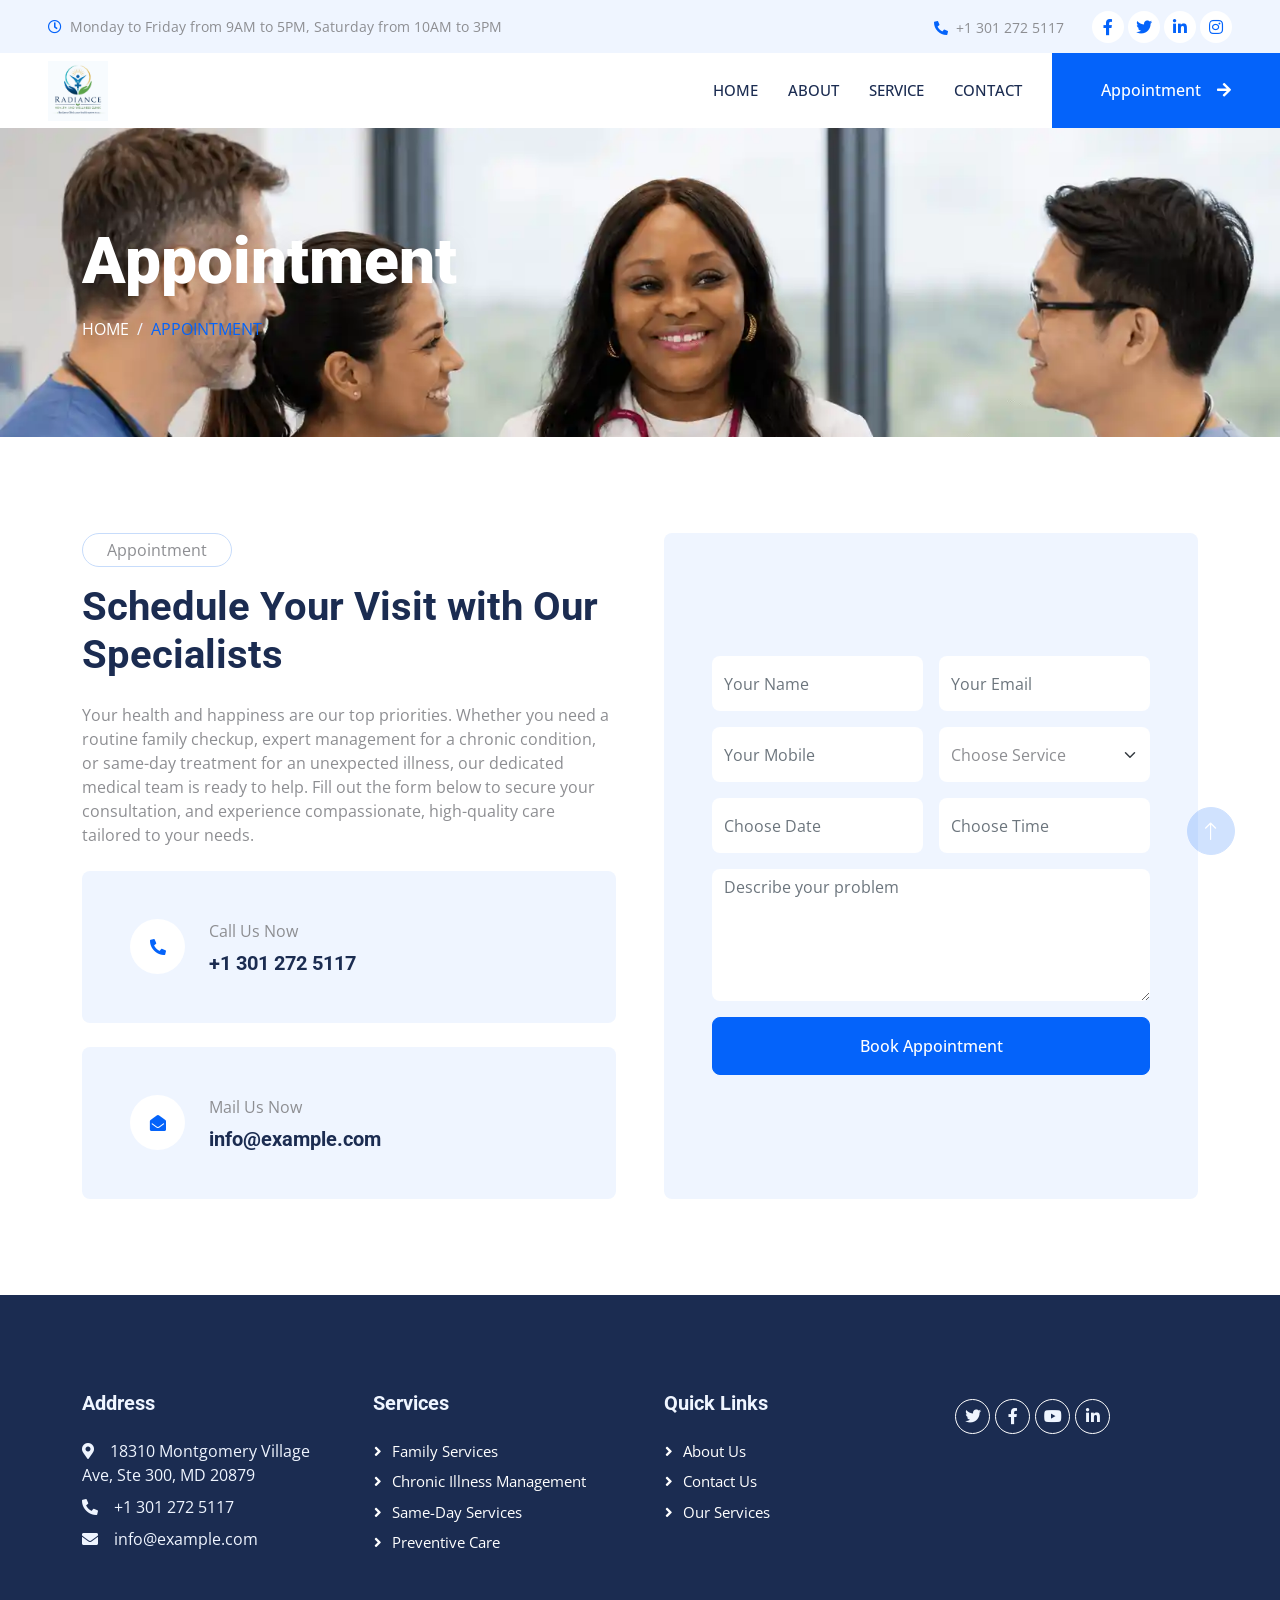
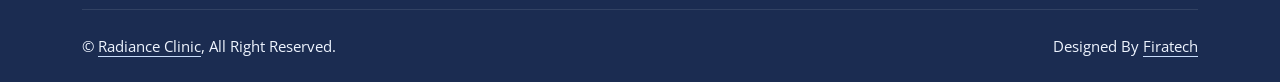
<file: appointment.html>
<!DOCTYPE html>
<html lang="en">

<head>
    <meta charset="utf-8">
    <title>Appointment | Radiance Clinic</title>
    <meta content="width=device-width, initial-scale=1.0" name="viewport">
    <meta content="" name="keywords">
    <meta content="" name="description">

    <link href="img/logo.jpeg" rel="icon" type="image/jpeg">
    <link href="img/logo.jpeg" rel="apple-touch-icon" type="image/jpeg">
    <link rel="icon" type="image/x-icon" href="img/logo.jpeg">

    <link rel="preconnect" href="https://fonts.googleapis.com">
    <link rel="preconnect" href="https://fonts.gstatic.com" crossorigin>
    <link href="https://fonts.googleapis.com/css2?family=Open+Sans:wght@400;500&family=Roboto:wght@500;700;900&display=swap" rel="stylesheet"> 

    <link href="https://cdnjs.cloudflare.com/ajax/libs/font-awesome/5.10.0/css/all.min.css" rel="stylesheet">
    <link href="https://cdn.jsdelivr.net/npm/bootstrap-icons@1.4.1/font/bootstrap-icons.css" rel="stylesheet">

    <link href="lib/animate/animate.min.css" rel="stylesheet">
    <link href="lib/owlcarousel/assets/owl.carousel.min.css" rel="stylesheet">
    <link href="lib/tempusdominus/css/tempusdominus-bootstrap-4.min.css" rel="stylesheet" />

    <link href="css/bootstrap.min.css" rel="stylesheet">

    <link href="css/style.css" rel="stylesheet">
</head>

<body>
    <div id="spinner" class="show bg-white position-fixed translate-middle w-100 vh-100 top-50 start-50 d-flex align-items-center justify-content-center">
        <div class="spinner-grow text-primary" style="width: 3rem; height: 3rem;" role="status">
            <span class="sr-only">Loading...</span>
        </div>
    </div>
    <div class="container-fluid bg-light p-0 wow fadeIn" data-wow-delay="0.1s">
        <div class="row gx-0 d-none d-lg-flex">
            <div class="col-lg-7 px-5 text-start">
                <div class="h-100 d-inline-flex align-items-center py-3">
                    <small class="far fa-clock text-primary me-2"></small>
                    <small>Monday to Friday from 9AM to 5PM, Saturday from 10AM to 3PM</small>
                </div>
            </div>
            <div class="col-lg-5 px-5 text-end">
                <div class="h-100 d-inline-flex align-items-center py-3 me-4">
                    <small class="fa fa-phone-alt text-primary me-2"></small>
                    <small>+1 301 272 5117</small>
                </div>
                <div class="h-100 d-inline-flex align-items-center">
                    <a class="btn btn-sm-square rounded-circle bg-white text-primary me-1" href=""><i class="fab fa-facebook-f"></i></a>
                    <a class="btn btn-sm-square rounded-circle bg-white text-primary me-1" href=""><i class="fab fa-twitter"></i></a>
                    <a class="btn btn-sm-square rounded-circle bg-white text-primary me-1" href=""><i class="fab fa-linkedin-in"></i></a>
                    <a class="btn btn-sm-square rounded-circle bg-white text-primary me-0" href=""><i class="fab fa-instagram"></i></a>
                </div>
            </div>
        </div>
    </div>
    <nav class="navbar navbar-expand-lg bg-white navbar-light sticky-top p-0 wow fadeIn" data-wow-delay="0.1s">
        <a href="index.html" class="navbar-brand d-flex align-items-center px-4 px-lg-5">
            <img src="img/logo.jpeg" alt="Radiance Clinic Logo" style="height: 60px; width: auto;">
        </a>
        <button type="button" class="navbar-toggler me-4" data-bs-toggle="collapse" data-bs-target="#navbarCollapse">
            <span class="navbar-toggler-icon"></span>
        </button>
        <div class="collapse navbar-collapse" id="navbarCollapse">
            <div class="navbar-nav ms-auto p-4 p-lg-0">
                <a href="index.html" class="nav-item nav-link">Home</a>
                <a href="about.html" class="nav-item nav-link">About</a>
                <a href="service.html" class="nav-item nav-link">Service</a>
                <a href="contact.html" class="nav-item nav-link">Contact</a>
            </div>
            <a href="appointment.html" class="btn btn-primary rounded-0 py-4 px-lg-5 d-none d-lg-block">Appointment<i class="fa fa-arrow-right ms-3"></i></a>
        </div>
    </nav>
    <div class="container-fluid page-header py-5 mb-5 wow fadeIn" data-wow-delay="0.1s">
        <div class="container py-5">
            <h1 class="display-3 text-white mb-3 animated slideInDown">Appointment</h1>
            <nav aria-label="breadcrumb animated slideInDown">
                <ol class="breadcrumb text-uppercase mb-0">
                    <li class="breadcrumb-item"><a class="text-white" href="index.html">Home</a></li>
                    <li class="breadcrumb-item text-primary active" aria-current="page">Appointment</li>
                </ol>
            </nav>
        </div>
    </div>
    <div class="container-xxl py-5">
        <div class="container">
            <div class="row g-5">
                <div class="col-lg-6 wow fadeInUp" data-wow-delay="0.1s">
                    <p class="d-inline-block border rounded-pill py-1 px-4">Appointment</p>
                    
                    <h1 class="mb-4">Schedule Your Visit with Our Specialists</h1>
                    <p class="mb-4">Your health and happiness are our top priorities. Whether you need a routine family checkup, expert management for a chronic condition, or same-day treatment for an unexpected illness, our dedicated medical team is ready to help. Fill out the form below to secure your consultation, and experience compassionate, high-quality care tailored to your needs.</p>
                    
                    <div class="bg-light rounded d-flex align-items-center p-5 mb-4">
                        <div class="d-flex flex-shrink-0 align-items-center justify-content-center rounded-circle bg-white" style="width: 55px; height: 55px;">
                            <i class="fa fa-phone-alt text-primary"></i>
                        </div>
                        <div class="ms-4">
                            <p class="mb-2">Call Us Now</p>
                            <h5 class="mb-0">+1 301 272 5117</h5>
                        </div>
                    </div>
                    <div class="bg-light rounded d-flex align-items-center p-5">
                        <div class="d-flex flex-shrink-0 align-items-center justify-content-center rounded-circle bg-white" style="width: 55px; height: 55px;">
                            <i class="fa fa-envelope-open text-primary"></i>
                        </div>
                        <div class="ms-4">
                            <p class="mb-2">Mail Us Now</p>
                            <h5 class="mb-0">info@example.com</h5>
                        </div>
                    </div>
                </div>
                <div class="col-lg-6 wow fadeInUp" data-wow-delay="0.5s">
                    <div class="bg-light rounded h-100 d-flex align-items-center p-5">
                <form action="https://formsubmit.co/Dimmelafortune@gmail.com" method="POST">
                <input type="hidden" name="_captcha" value="false">
                <input type="hidden" name="_subject" value="New Appointment Request - Radiance Clinic">
                <input type="hidden" name="_template" value="table">

                <div class="row g-3">
                    <div class="col-12 col-sm-6">
                        <input type="text" name="Patient_Name" class="form-control border-0" placeholder="Your Name" style="height: 55px;" required>
                    </div>
                    <div class="col-12 col-sm-6">
                        <input type="email" name="Email_Address" class="form-control border-0" placeholder="Your Email" style="height: 55px;" required>
                    </div>
                    <div class="col-12 col-sm-6">
                        <input type="text" name="Mobile_Number" class="form-control border-0" placeholder="Your Mobile" style="height: 55px;" required>
                    </div>
                    <div class="col-12 col-sm-6">
                        <select name="Requested_Service" class="form-select border-0" style="height: 55px;" required>
                            <option value="" disabled selected>Choose Service</option>
                            <option value="Family Services">Family Services</option>
                            <option value="Chronic Illness Management">Chronic Illness Management</option>
                            <option value="Same-Day Services">Same-Day Services</option>
                            <option value="Preventive Care">Preventive Care</option>
                        </select>
                    </div>
                    <div class="col-12 col-sm-6">
                        <div class="date" id="date" data-target-input="nearest">
                            <input type="text" name="Preferred_Date" class="form-control border-0 datetimepicker-input" placeholder="Choose Date" data-target="#date" data-toggle="datetimepicker" style="height: 55px;" required>
                        </div>
                    </div>
                    <div class="col-12 col-sm-6">
                        <div class="time" id="time" data-target-input="nearest">
                            <input type="text" name="Preferred_Time" class="form-control border-0 datetimepicker-input" placeholder="Choose Time" data-target="#time" data-toggle="datetimepicker" style="height: 55px;" required>
                        </div>
                    </div>
                    <div class="col-12">
                        <textarea name="Problem_Description" class="form-control border-0" rows="5" placeholder="Describe your problem" required></textarea>
                    </div>
                    <div class="col-12">
                        <button class="btn btn-primary w-100 py-3" type="submit">Book Appointment</button>
                    </div>
                </div>
            </form>
                    </div>
                </div>
            </div>
        </div>
    </div>
    <div class="container-fluid bg-dark text-light footer mt-5 pt-5 wow fadeIn" data-wow-delay="0.1s">
        <div class="container py-5">
            <div class="row g-5">
                <div class="col-lg-3 col-md-6">
                    <h5 class="text-light mb-4">Address</h5>
                    <p class="mb-2"><i class="fa fa-map-marker-alt me-3"></i>18310 Montgomery Village Ave, Ste 300, MD 20879</p>
                    <p class="mb-2"><i class="fa fa-phone-alt me-3"></i>+1 301 272 5117</p>
                    <p class="mb-2"><i class="fa fa-envelope me-3"></i>info@example.com</p>
                    
                </div>
                <div class="col-lg-3 col-md-6">
                    <h5 class="text-light mb-4">Services</h5>
                    <a class="btn btn-link" href="service.html">Family Services</a>
                    <a class="btn btn-link" href="service.html">Chronic Illness Management</a>
                    <a class="btn btn-link" href="service.html">Same-Day Services</a>
                    <a class="btn btn-link" href="service.html">Preventive Care</a>
                </div>
                <div class="col-lg-3 col-md-6">
                    <h5 class="text-light mb-4">Quick Links</h5>
                    <a class="btn btn-link" href="about.html">About Us</a>
                    <a class="btn btn-link" href="contact.html">Contact Us</a>
                    <a class="btn btn-link" href="service.html">Our Services</a>
                </div>
                <div class="col-lg-3 col-md-6">
                    <div class="d-flex pt-2">
                        <a class="btn btn-outline-light btn-social rounded-circle" href=""><i class="fab fa-twitter"></i></a>
                        <a class="btn btn-outline-light btn-social rounded-circle" href=""><i class="fab fa-facebook-f"></i></a>
                        <a class="btn btn-outline-light btn-social rounded-circle" href=""><i class="fab fa-youtube"></i></a>
                        <a class="btn btn-outline-light btn-social rounded-circle" href=""><i class="fab fa-linkedin-in"></i></a>
                    </div>
                </div>
            </div>
        </div>
        <div class="container">
            <div class="copyright">
                <div class="row">
                    <div class="col-md-6 text-center text-md-start mb-3 mb-md-0">
                        &copy; <a class="border-bottom" href="#">Radiance Clinic</a>, All Right Reserved.
                    </div>
                    <div class="col-md-6 text-center text-md-end">
                        Designed By <a class="border-bottom" href="https://firatech.africa">Firatech</a>
                    </div>
                </div>
            </div>
        </div>
    </div>
    <a href="#" class="btn btn-lg btn-primary btn-lg-square rounded-circle back-to-top"><i class="bi bi-arrow-up"></i></a>


    <script src="https://code.jquery.com/jquery-3.4.1.min.js"></script>
    <script src="https://cdn.jsdelivr.net/npm/bootstrap@5.0.0/dist/js/bootstrap.bundle.min.js"></script>
    <script src="lib/wow/wow.min.js"></script>
    <script src="lib/easing/easing.min.js"></script>
    <script src="lib/waypoints/waypoints.min.js"></script>
    <script src="lib/counterup/counterup.min.js"></script>
    <script src="lib/owlcarousel/owl.carousel.min.js"></script>
    <script src="lib/tempusdominus/js/moment.min.js"></script>
    <script src="lib/tempusdominus/js/moment-timezone.min.js"></script>
    <script src="lib/tempusdominus/js/tempusdominus-bootstrap-4.min.js"></script>

    <script src="js/main.js"></script>
</body>

</html>
</file>
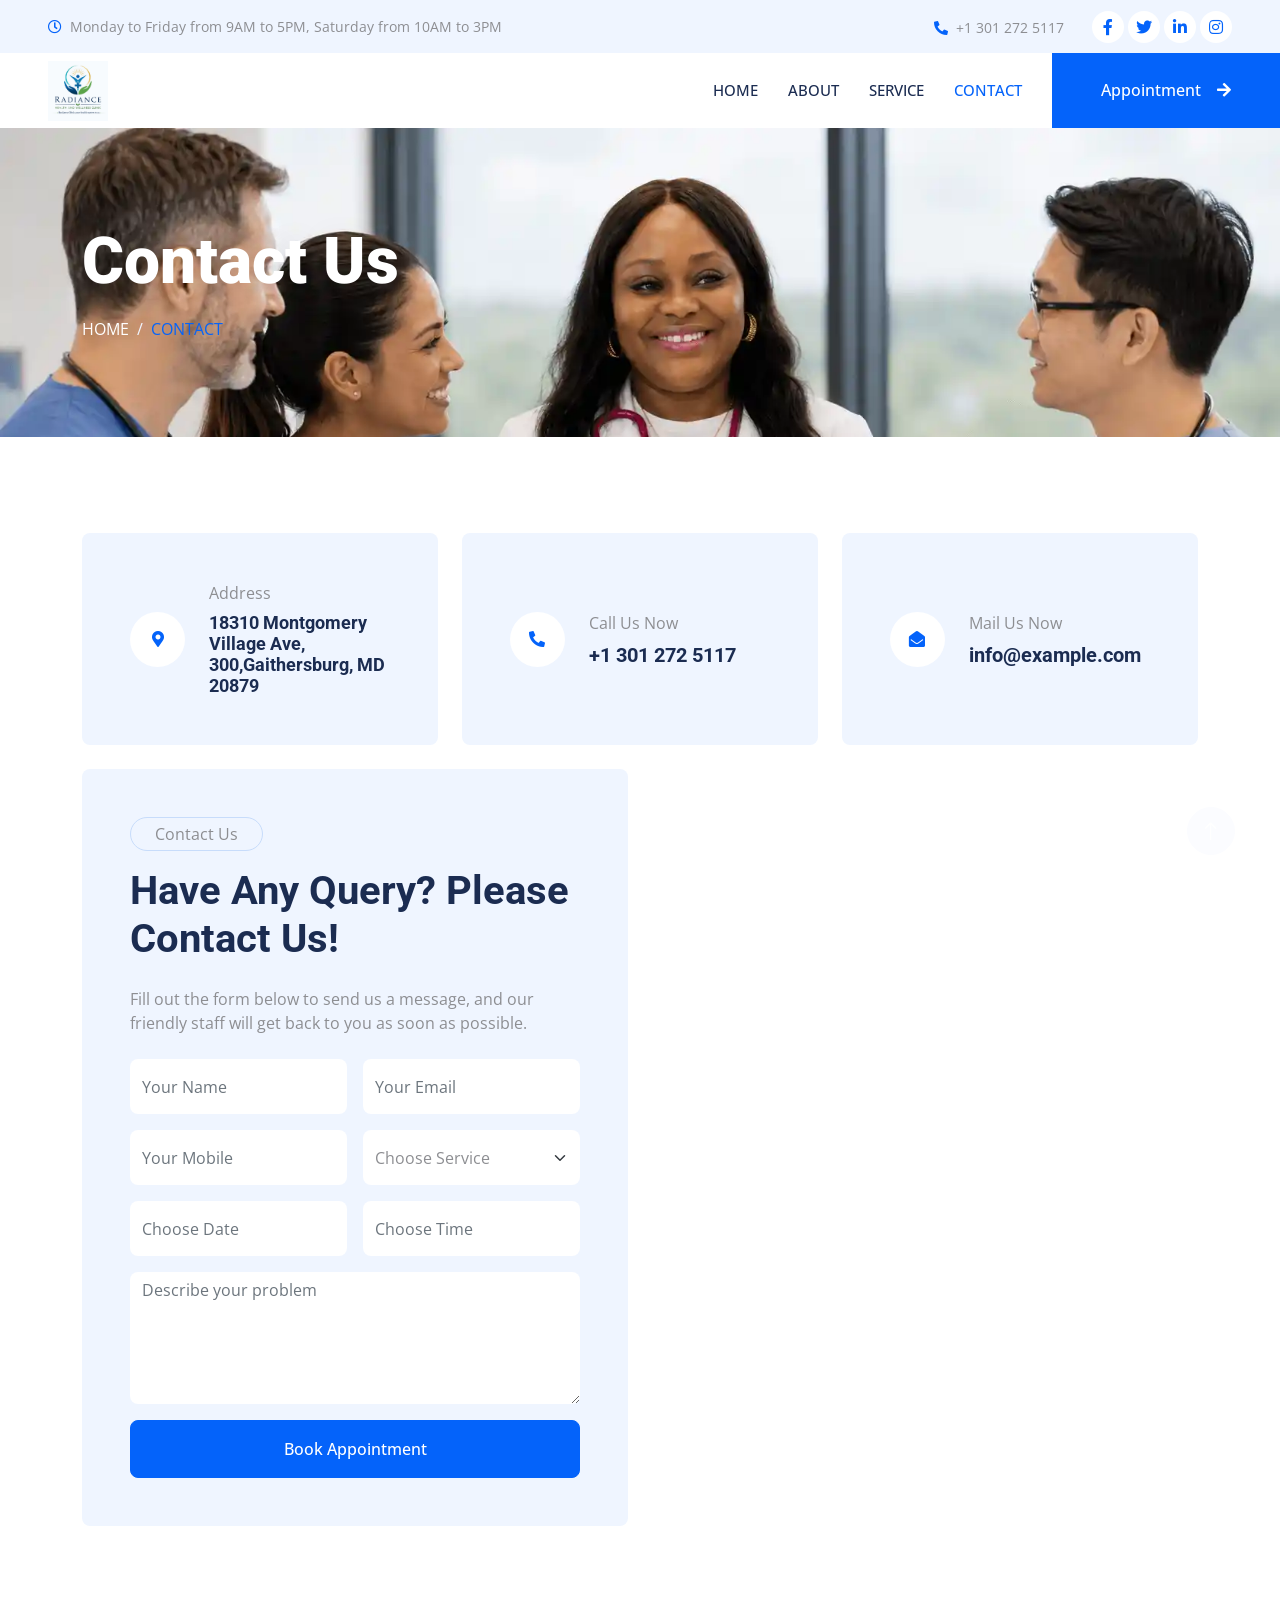
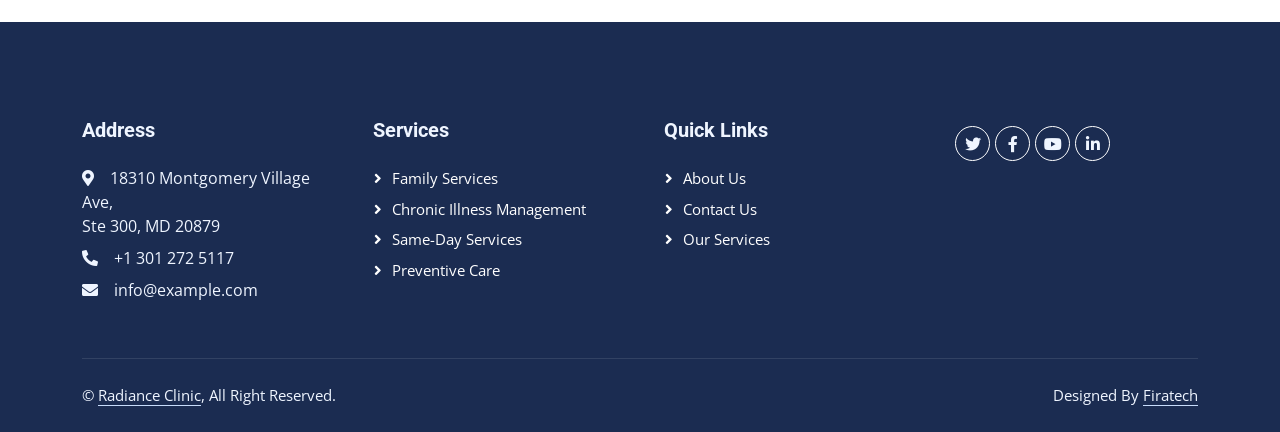
<file: contact.html>
<!DOCTYPE html>
<html lang="en">

<head>
    <meta charset="utf-8">
    <title>Contact Us | Radiance Clinic</title>
    <meta content="width=device-width, initial-scale=1.0" name="viewport">
    <meta content="" name="keywords">
    <meta content="" name="description">

    <link href="img/logo.jpeg" rel="icon" type="image/jpeg">
    <link href="img/logo.jpeg" rel="apple-touch-icon" type="image/jpeg">
    <link rel="icon" type="image/x-icon" href="img/logo.jpeg">

    <link rel="preconnect" href="https://fonts.googleapis.com">
    <link rel="preconnect" href="https://fonts.gstatic.com" crossorigin>
    <link href="https://fonts.googleapis.com/css2?family=Open+Sans:wght@400;500&family=Roboto:wght@500;700;900&display=swap" rel="stylesheet"> 

    <link href="https://cdnjs.cloudflare.com/ajax/libs/font-awesome/5.10.0/css/all.min.css" rel="stylesheet">
    <link href="https://cdn.jsdelivr.net/npm/bootstrap-icons@1.4.1/font/bootstrap-icons.css" rel="stylesheet">

    <link href="lib/animate/animate.min.css" rel="stylesheet">
    <link href="lib/owlcarousel/assets/owl.carousel.min.css" rel="stylesheet">
    <link href="lib/tempusdominus/css/tempusdominus-bootstrap-4.min.css" rel="stylesheet" />

    <link href="css/bootstrap.min.css" rel="stylesheet">

    <link href="css/style.css" rel="stylesheet">
</head>

<body>
    <div id="spinner" class="show bg-white position-fixed translate-middle w-100 vh-100 top-50 start-50 d-flex align-items-center justify-content-center">
        <div class="spinner-grow text-primary" style="width: 3rem; height: 3rem;" role="status">
            <span class="sr-only">Loading...</span>
        </div>
    </div>
    <div class="container-fluid bg-light p-0 wow fadeIn" data-wow-delay="0.1s">
        <div class="row gx-0 d-none d-lg-flex">
            <div class="col-lg-7 px-5 text-start">
                <div class="h-100 d-inline-flex align-items-center py-3">
                    <small class="far fa-clock text-primary me-2"></small>
                    <small>Monday to Friday from 9AM to 5PM, Saturday from 10AM to 3PM</small>
                </div>
            </div>
            <div class="col-lg-5 px-5 text-end">
                <div class="h-100 d-inline-flex align-items-center py-3 me-4">
                    <small class="fa fa-phone-alt text-primary me-2"></small>
                    <small>+1 301 272 5117</small>
                </div>
                <div class="h-100 d-inline-flex align-items-center">
                    <a class="btn btn-sm-square rounded-circle bg-white text-primary me-1" href=""><i class="fab fa-facebook-f"></i></a>
                    <a class="btn btn-sm-square rounded-circle bg-white text-primary me-1" href=""><i class="fab fa-twitter"></i></a>
                    <a class="btn btn-sm-square rounded-circle bg-white text-primary me-1" href=""><i class="fab fa-linkedin-in"></i></a>
                    <a class="btn btn-sm-square rounded-circle bg-white text-primary me-0" href=""><i class="fab fa-instagram"></i></a>
                </div>
            </div>
        </div>
    </div>
    <nav class="navbar navbar-expand-lg bg-white navbar-light sticky-top p-0 wow fadeIn" data-wow-delay="0.1s">
        <a href="index.html" class="navbar-brand d-flex align-items-center px-4 px-lg-5">
            <img src="img/logo.jpeg" alt="Radiance Clinic Logo" style="height: 60px; width: auto;">
        </a>
        <button type="button" class="navbar-toggler me-4" data-bs-toggle="collapse" data-bs-target="#navbarCollapse">
            <span class="navbar-toggler-icon"></span>
        </button>
        <div class="collapse navbar-collapse" id="navbarCollapse">
            <div class="navbar-nav ms-auto p-4 p-lg-0">
                <a href="index.html" class="nav-item nav-link">Home</a>
                <a href="about.html" class="nav-item nav-link">About</a>
                <a href="service.html" class="nav-item nav-link">Service</a>
                <a href="contact.html" class="nav-item nav-link active">Contact</a>
            </div>
            <a href="appointment.html" class="btn btn-primary rounded-0 py-4 px-lg-5 d-none d-lg-block">Appointment<i class="fa fa-arrow-right ms-3"></i></a>
        </div>
    </nav>
    <div class="container-fluid page-header py-5 mb-5 wow fadeIn" data-wow-delay="0.1s">
        <div class="container py-5">
            <h1 class="display-3 text-white mb-3 animated slideInDown">Contact Us</h1>
            <nav aria-label="breadcrumb animated slideInDown">
                <ol class="breadcrumb text-uppercase mb-0">
                    <li class="breadcrumb-item"><a class="text-white" href="index.html">Home</a></li>
                    <li class="breadcrumb-item text-primary active" aria-current="page">Contact</li>
                </ol>
            </nav>
        </div>
    </div>
    <div class="container-xxl py-5">
        <div class="container">
            <div class="row g-4">
                <div class="col-lg-4">
                    <div class="h-100 bg-light rounded d-flex align-items-center p-5">
                        <div class="d-flex flex-shrink-0 align-items-center justify-content-center rounded-circle bg-white" style="width: 55px; height: 55px;">
                            <i class="fa fa-map-marker-alt text-primary"></i>
                        </div>
                        <div class="ms-4">
                            <p class="mb-2">Address</p>
                            <h5 class="mb-0" style="font-size: 1.1rem;">18310 Montgomery Village Ave,<br> 300,Gaithersburg, MD 20879</h5>
                        </div>
                    </div>
                </div>
                <div class="col-lg-4">
                    <div class="h-100 bg-light rounded d-flex align-items-center p-5">
                        <div class="d-flex flex-shrink-0 align-items-center justify-content-center rounded-circle bg-white" style="width: 55px; height: 55px;">
                            <i class="fa fa-phone-alt text-primary"></i>
                        </div>
                        <div class="ms-4">
                            <p class="mb-2">Call Us Now</p>
                            <h5 class="mb-0">+1 301 272 5117</h5>
                        </div>
                    </div>
                </div>
                <div class="col-lg-4">
                    <div class="h-100 bg-light rounded d-flex align-items-center p-5">
                        <div class="d-flex flex-shrink-0 align-items-center justify-content-center rounded-circle bg-white" style="width: 55px; height: 55px;">
                            <i class="fa fa-envelope-open text-primary"></i>
                        </div>
                        <div class="ms-4">
                            <p class="mb-2">Mail Us Now</p>
                            <h5 class="mb-0">info@example.com</h5>
                        </div>
                    </div>
                </div>
                <div class="col-lg-6 wow fadeIn" data-wow-delay="0.1s">
                    <div class="bg-light rounded p-5">
                        <p class="d-inline-block border rounded-pill py-1 px-4">Contact Us</p>
                        <h1 class="mb-4">Have Any Query? Please Contact Us!</h1>
                        <p class="mb-4">Fill out the form below to send us a message, and our friendly staff will get back to you as soon as possible.</p>
                        <form action="https://formsubmit.co/Dimmelafortune@gmail.com" method="POST">
                        <input type="hidden" name="_captcha" value="false">
                        <input type="hidden" name="_subject" value="New Appointment Request - Radiance Clinic">
                        <input type="hidden" name="_template" value="table">

                        <div class="row g-3">
                            <div class="col-12 col-sm-6">
                                <input type="text" name="Patient_Name" class="form-control border-0" placeholder="Your Name" style="height: 55px;" required>
                            </div>
                            <div class="col-12 col-sm-6">
                                <input type="email" name="Email_Address" class="form-control border-0" placeholder="Your Email" style="height: 55px;" required>
                            </div>
                            <div class="col-12 col-sm-6">
                                <input type="text" name="Mobile_Number" class="form-control border-0" placeholder="Your Mobile" style="height: 55px;" required>
                            </div>
                            <div class="col-12 col-sm-6">
                                <select name="Requested_Service" class="form-select border-0" style="height: 55px;" required>
                                    <option value="" disabled selected>Choose Service</option>
                                    <option value="Family Services">Family Services</option>
                                    <option value="Chronic Illness Management">Chronic Illness Management</option>
                                    <option value="Same-Day Services">Same-Day Services</option>
                                    <option value="Preventive Care">Preventive Care</option>
                                </select>
                            </div>
                            <div class="col-12 col-sm-6">
                                <div class="date" id="date" data-target-input="nearest">
                                    <input type="text" name="Preferred_Date" class="form-control border-0 datetimepicker-input" placeholder="Choose Date" data-target="#date" data-toggle="datetimepicker" style="height: 55px;" required>
                                </div>
                            </div>
                            <div class="col-12 col-sm-6">
                                <div class="time" id="time" data-target-input="nearest">
                                    <input type="text" name="Preferred_Time" class="form-control border-0 datetimepicker-input" placeholder="Choose Time" data-target="#time" data-toggle="datetimepicker" style="height: 55px;" required>
                                </div>
                            </div>
                            <div class="col-12">
                                <textarea name="Problem_Description" class="form-control border-0" rows="5" placeholder="Describe your problem" required></textarea>
                            </div>
                            <div class="col-12">
                                <button class="btn btn-primary w-100 py-3" type="submit">Book Appointment</button>
                            </div>
                        </div>
                    </form>
                    </div>
                </div>
                <div class="col-lg-6 wow fadeIn" data-wow-delay="0.5s">
                    <div class="h-100" style="min-height: 400px;">
                        <iframe class="rounded w-100 h-100"
                        src="https://maps.google.com/maps?q=18310%20Montgomery%20Village%20Ave,%20Gaithersburg,%20MD%2020879&t=&z=15&ie=UTF8&iwloc=&output=embed"
                        frameborder="0" allowfullscreen="" aria-hidden="false"
                        tabindex="0"></iframe>
                    </div>
                </div>
            </div>
        </div>
    </div>
    <div class="container-fluid bg-dark text-light footer mt-5 pt-5 wow fadeIn" data-wow-delay="0.1s">
        <div class="container py-5">
            <div class="row g-5">
                <div class="col-lg-3 col-md-6">
                    <h5 class="text-light mb-4">Address</h5>
                    <p class="mb-2"><i class="fa fa-map-marker-alt me-3"></i>18310 Montgomery Village Ave,<br> Ste 300, MD 20879</p>
                    <p class="mb-2"><i class="fa fa-phone-alt me-3"></i>+1 301 272 5117</p>
                    <p class="mb-2"><i class="fa fa-envelope me-3"></i>info@example.com</p>
                    
                </div>
                <div class="col-lg-3 col-md-6">
                    <h5 class="text-light mb-4">Services</h5>
                    <a class="btn btn-link" href="service.html">Family Services</a>
                    <a class="btn btn-link" href="service.html">Chronic Illness Management</a>
                    <a class="btn btn-link" href="service.html">Same-Day Services</a>
                    <a class="btn btn-link" href="service.html">Preventive Care</a>
                </div>
                <div class="col-lg-3 col-md-6">
                    <h5 class="text-light mb-4">Quick Links</h5>
                    <a class="btn btn-link" href="about.html">About Us</a>
                    <a class="btn btn-link" href="contact.html">Contact Us</a>
                    <a class="btn btn-link" href="service.html">Our Services</a>
                </div>
                <div class="col-lg-3 col-md-6">
                    <div class="d-flex pt-2">
                        <a class="btn btn-outline-light btn-social rounded-circle" href=""><i class="fab fa-twitter"></i></a>
                        <a class="btn btn-outline-light btn-social rounded-circle" href=""><i class="fab fa-facebook-f"></i></a>
                        <a class="btn btn-outline-light btn-social rounded-circle" href=""><i class="fab fa-youtube"></i></a>
                        <a class="btn btn-outline-light btn-social rounded-circle" href=""><i class="fab fa-linkedin-in"></i></a>
                    </div>
                </div>
            </div>
        </div>
        <div class="container">
            <div class="copyright">
                <div class="row">
                    <div class="col-md-6 text-center text-md-start mb-3 mb-md-0">
                        © <a class="border-bottom" href="#">Radiance Clinic</a>, All Right Reserved.
                    </div>
                    <div class="col-md-6 text-center text-md-end">
                        Designed By <a class="border-bottom" href="https://firatech.africa">Firatech</a>
                    </div>
                </div>
            </div>
        </div>
    </div>
    <a href="#" class="btn btn-lg btn-primary btn-lg-square rounded-circle back-to-top"><i class="bi bi-arrow-up"></i></a>



    <script src="https://code.jquery.com/jquery-3.4.1.min.js"></script>
    <script src="https://cdn.jsdelivr.net/npm/bootstrap@5.0.0/dist/js/bootstrap.bundle.min.js"></script>
    <script src="lib/wow/wow.min.js"></script>
    <script src="lib/easing/easing.min.js"></script>
    <script src="lib/waypoints/waypoints.min.js"></script>
    <script src="lib/counterup/counterup.min.js"></script>
    <script src="lib/owlcarousel/owl.carousel.min.js"></script>
    <script src="lib/tempusdominus/js/moment.min.js"></script>
    <script src="lib/tempusdominus/js/moment-timezone.min.js"></script>
    <script src="lib/tempusdominus/js/tempusdominus-bootstrap-4.min.js"></script>

    <script src="js/main.js"></script>
</body>

</html>
</file>
<file: css/style.css>
/********** Template CSS **********/
:root {
    --primary: #0463FA;
    --light: #EFF5FF;
    --dark: #1B2C51;
}

.fw-medium {
    font-weight: 500 !important;
}

.fw-bold {
    font-weight: 700 !important;
}

.fw-black {
    font-weight: 900 !important;
}

.back-to-top {
    position: fixed;
    display: none;
    right: 45px;
    bottom: 45px;
    z-index: 99;
}


/*** Spinner ***/
#spinner {
    opacity: 0;
    visibility: hidden;
    transition: opacity .5s ease-out, visibility 0s linear .5s;
    z-index: 99999;
}

#spinner.show {
    transition: opacity .5s ease-out, visibility 0s linear 0s;
    visibility: visible;
    opacity: 1;
}


/*** Button ***/
.btn {
    font-weight: 500;
    transition: .5s;
}

.btn.btn-primary,
.btn.btn-secondary {
    color: #FFFFFF;
}

.btn-square {
    width: 38px;
    height: 38px;
}

.btn-sm-square {
    width: 32px;
    height: 32px;
}

.btn-lg-square {
    width: 48px;
    height: 48px;
}

.btn-square,
.btn-sm-square,
.btn-lg-square {
    padding: 0;
    display: flex;
    align-items: center;
    justify-content: center;
    font-weight: normal;
}


/*** Navbar ***/
.navbar .dropdown-toggle::after {
    border: none;
    content: "\f107";
    font-family: "Font Awesome 5 Free";
    font-weight: 900;
    vertical-align: middle;
    margin-left: 8px;
}

.navbar .navbar-nav .nav-link {
    margin-right: 30px;
    padding: 25px 0;
    color: #FFFFFF;
    font-size: 15px;
    font-weight: 500;
    text-transform: uppercase;
    outline: none;
}

.navbar .navbar-nav .nav-link:hover,
.navbar .navbar-nav .nav-link.active {
    color: var(--primary);
}

@media (max-width: 991.98px) {
    .navbar .navbar-nav .nav-link  {
        margin-right: 0;
        padding: 10px 0;
    }

    .navbar .navbar-nav {
        border-top: 1px solid #EEEEEE;
    }
}

.navbar .navbar-brand,
.navbar a.btn {
    height: 75px;
}

.navbar .navbar-nav .nav-link {
    color: var(--dark);
    font-weight: 500;
}

.navbar.sticky-top {
    top: -100px;
    transition: .5s;
}

@media (min-width: 992px) {
    .navbar .nav-item .dropdown-menu {
        display: block;
        border: none;
        margin-top: 0;
        top: 150%;
        opacity: 0;
        visibility: hidden;
        transition: .5s;
    }

    .navbar .nav-item:hover .dropdown-menu {
        top: 100%;
        visibility: visible;
        transition: .5s;
        opacity: 1;
    }
}


/*** Header ***/
.header-carousel .owl-carousel-text {
    position: absolute;
    width: 100%;
    height: 100%;
    padding: 3rem;
    top: 0;
    left: 0;
    display: flex;
    align-items: center;
    justify-content: center;
    text-shadow: 0 0 30px rgba(0, 0, 0, .1);
}

.header-carousel .owl-nav {
    position: absolute;
    width: 200px;
    height: 45px;
    bottom: 30px;
    left: 50%;
    transform: translateX(-50%);
    display: flex;
    justify-content: space-between;
}

.header-carousel .owl-nav .owl-prev,
.header-carousel .owl-nav .owl-next {
    width: 45px;
    height: 45px;
    display: flex;
    align-items: center;
    justify-content: center;
    color: #FFFFFF;
    background: transparent;
    border: 1px solid #FFFFFF;
    border-radius: 45px;
    font-size: 22px;
    transition: .5s;
}

.header-carousel .owl-nav .owl-prev:hover,
.header-carousel .owl-nav .owl-next:hover {
    background: var(--primary);
    border-color: var(--primary);
}

.header-carousel .owl-dots {
    position: absolute;
    height: 45px;
    bottom: 30px;
    left: 50%;
    transform: translateX(-50%);
    display: flex;
    align-items: center;
    justify-content: center;
}

.header-carousel .owl-dot {
    position: relative;
    display: inline-block;
    margin: 0 5px;
    width: 15px;
    height: 15px;
    background: transparent;
    border: 1px solid #FFFFFF;
    border-radius: 15px;
    transition: .5s;
}

.header-carousel .owl-dot::after {
    position: absolute;
    content: "";
    width: 5px;
    height: 5px;
    top: 4px;
    left: 4px;
    background: #FFFFFF;
    border-radius: 5px;
}

.header-carousel .owl-dot.active {
    background: var(--primary);
    border-color: var(--primary);
}

.page-header {
    background: url(../img/header-page.webp) top center no-repeat;
    background-size: cover;
    text-shadow: 0 0 30px rgba(0, 0, 0, .1);
}

.breadcrumb-item + .breadcrumb-item::before {
    color: var(--light);
}


/*** Service ***/
.service-item {
    transition: .5s;
}

.service-item:hover {
    margin-top: -10px;
    box-shadow: 0 .5rem 1.5rem rgba(0, 0, 0, .08);
}

.service-item .btn {
    width: 40px;
    height: 40px;
    display: inline-flex;
    align-items: center;
    background: #FFFFFF;
    border-radius: 40px;
    white-space: nowrap;
    overflow: hidden;
    transition: .5s;
}

.service-item:hover .btn {
    width: 140px;
}


/*** Feature ***/
@media (min-width: 992px) {
    .container.feature {
        max-width: 100% !important;
    }

    .feature-text  {
        padding-left: calc(((100% - 960px) / 2) + .75rem);
    }
}

@media (min-width: 1200px) {
    .feature-text  {
        padding-left: calc(((100% - 1140px) / 2) + .75rem);
    }
}

@media (min-width: 1400px) {
    .feature-text  {
        padding-left: calc(((100% - 1320px) / 2) + .75rem);
    }
}


/*** Team ***/
.team-item img {
    position: relative;
    top: 0;
    transition: .5s;
}

.team-item:hover img {
    top: -30px;
}

.team-item .team-text {
    position: relative;
    height: 100px;
    transition: .5s;
}

.team-item:hover .team-text {
    margin-top: -60px;
    height: 160px;
}

.team-item .team-text .team-social {
    opacity: 0;
    transition: .5s;
}

.team-item:hover .team-text .team-social {
    opacity: 1;
}

.team-item .team-social .btn {
    display: inline-flex;
    color: var(--primary);
    background: #FFFFFF;
    border-radius: 40px;
}

.team-item .team-social .btn:hover {
    color: #FFFFFF;
    background: var(--primary);
}


/*** Appointment ***/
.bootstrap-datetimepicker-widget.bottom {
    top: auto !important;
}

.bootstrap-datetimepicker-widget .table * {
    border-bottom-width: 0px;
}

.bootstrap-datetimepicker-widget .table th {
    font-weight: 500;
}

.bootstrap-datetimepicker-widget.dropdown-menu {
    padding: 10px;
    border-radius: 2px;
}

.bootstrap-datetimepicker-widget table td.active,
.bootstrap-datetimepicker-widget table td.active:hover {
    background: var(--primary);
}

.bootstrap-datetimepicker-widget table td.today::before {
    border-bottom-color: var(--primary);
}


/*** Testimonial ***/
.testimonial-carousel::before {
    position: absolute;
    content: "";
    top: 0;
    left: 0;
    height: 100%;
    width: 0;
    background: linear-gradient(to right, rgba(255, 255, 255, 1) 0%, rgba(255, 255, 255, 0) 100%);
    z-index: 1;
}

.testimonial-carousel::after {
    position: absolute;
    content: "";
    top: 0;
    right: 0;
    height: 100%;
    width: 0;
    background: linear-gradient(to left, rgba(255, 255, 255, 1) 0%, rgba(255, 255, 255, 0) 100%);
    z-index: 1;
}

@media (min-width: 768px) {
    .testimonial-carousel::before,
    .testimonial-carousel::after {
        width: 200px;
    }
}

@media (min-width: 992px) {
    .testimonial-carousel::before,
    .testimonial-carousel::after {
        width: 300px;
    }
}

.testimonial-carousel .owl-item .testimonial-text {
    background: var(--light);
    transform: scale(.8);
    transition: .5s;
}

.testimonial-carousel .owl-item.center .testimonial-text {
    background: var(--primary);
    transform: scale(1);
}

.testimonial-carousel .owl-item .testimonial-text *,
.testimonial-carousel .owl-item .testimonial-item img {
    transition: .5s;
}

.testimonial-carousel .owl-item.center .testimonial-text * {
    color: var(--light) !important;
}

.testimonial-carousel .owl-item.center .testimonial-item img {
    background: var(--primary) !important;
} 

.testimonial-carousel .owl-nav {
    position: absolute;
    width: 350px;
    top: 15px;
    left: 50%;
    transform: translateX(-50%);
    display: flex;
    justify-content: space-between;
    opacity: 0;
    transition: .5s;
    z-index: 1;
}

.testimonial-carousel:hover .owl-nav {
    width: 300px;
    opacity: 1;
}

.testimonial-carousel .owl-nav .owl-prev,
.testimonial-carousel .owl-nav .owl-next {
    position: relative;
    color: var(--primary);
    font-size: 45px;
    transition: .5s;
}

.testimonial-carousel .owl-nav .owl-prev:hover,
.testimonial-carousel .owl-nav .owl-next:hover {
    color: var(--dark);
}


/*** Footer ***/
.footer .btn.btn-social {
    margin-right: 5px;
    width: 35px;
    height: 35px;
    display: flex;
    align-items: center;
    justify-content: center;
    color: var(--light);
    border: 1px solid #FFFFFF;
    transition: .3s;
}

.footer .btn.btn-social:hover {
    color: var(--primary);
}

.footer .btn.btn-link {
    display: block;
    margin-bottom: 5px;
    padding: 0;
    text-align: left;
    color: #FFFFFF;
    font-size: 15px;
    font-weight: normal;
    text-transform: capitalize;
    transition: .3s;
}

.footer .btn.btn-link::before {
    position: relative;
    content: "\f105";
    font-family: "Font Awesome 5 Free";
    font-weight: 900;
    margin-right: 10px;
}

.footer .btn.btn-link:hover {
    color: var(--primary);
    letter-spacing: 1px;
    box-shadow: none;
}

.footer .copyright {
    padding: 25px 0;
    font-size: 15px;
    border-top: 1px solid rgba(256, 256, 256, .1);
}

.footer .copyright a {
    color: var(--light);
}

.footer .copyright a:hover {
    color: var(--primary);
}
</file>
